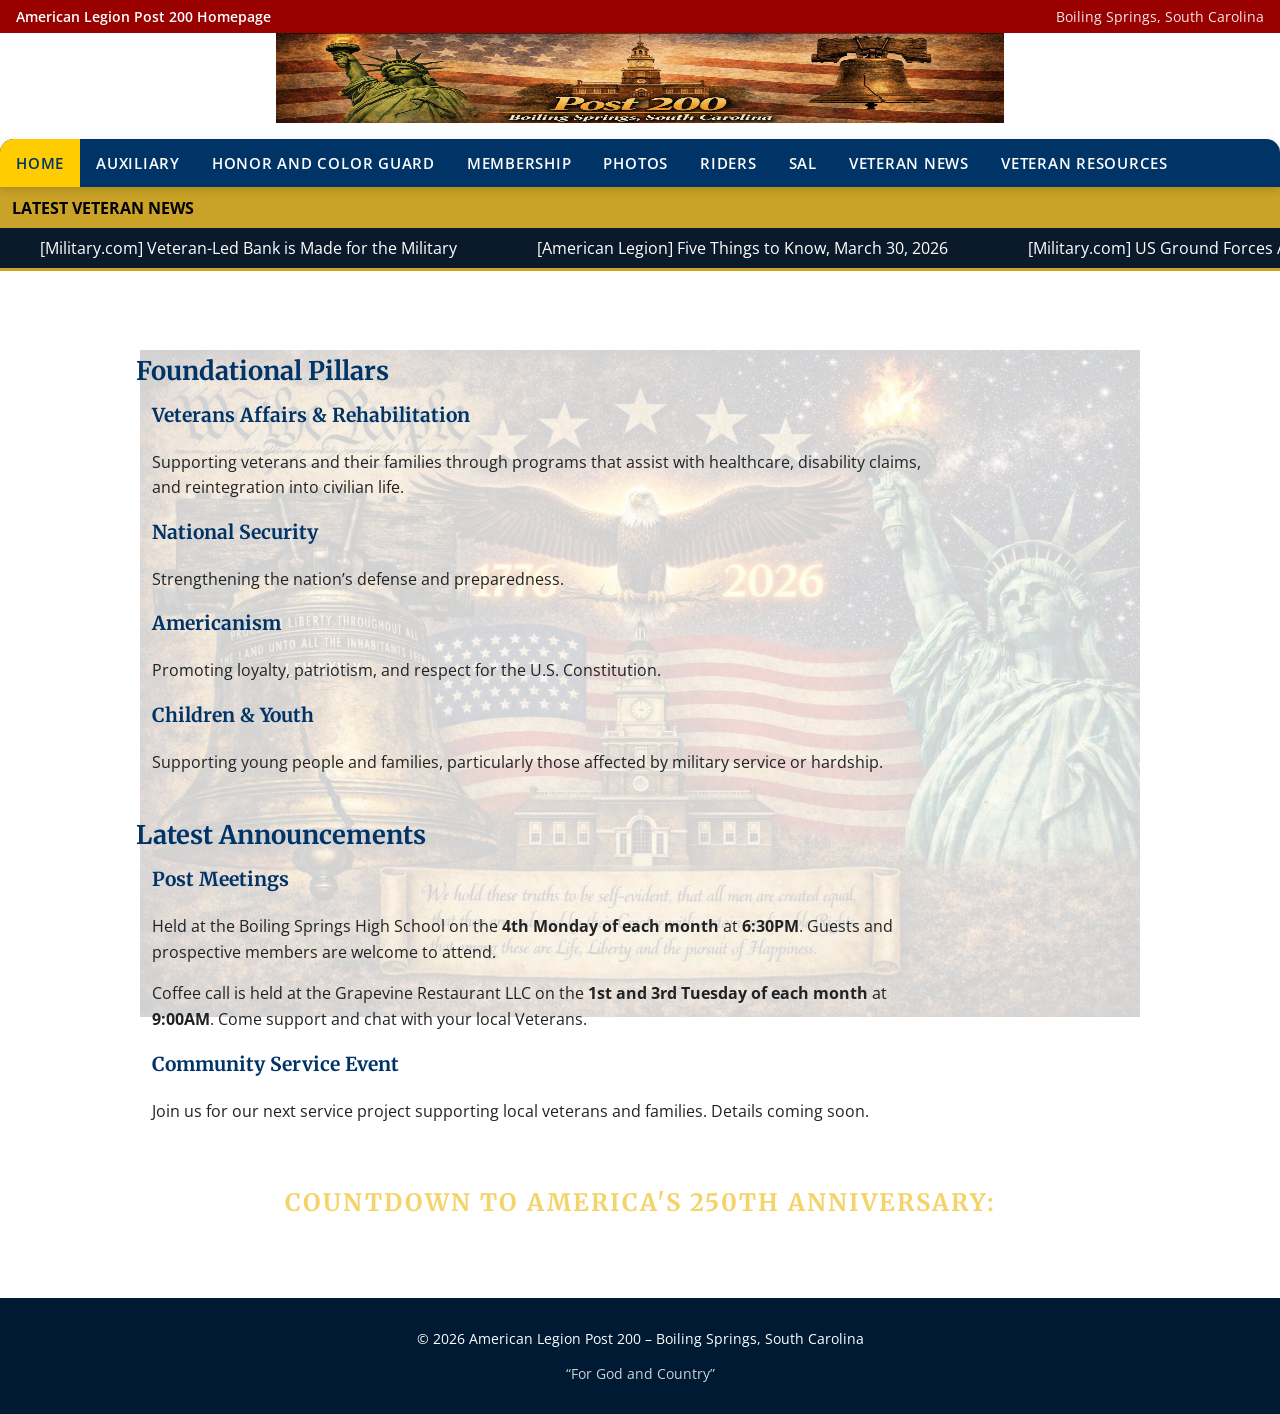
<file: index.html>
<!DOCTYPE html>
<html lang="en">
<head>
  <meta charset="UTF-8" />
  <title>American Legion Post 200</title>
  <meta name="viewport" content="width=device-width, initial-scale=1" />
  <meta name="description" content="American Legion Post 200 – Boiling Springs, South Carolina" />

  <!-- Google Fonts -->
  <link rel="preconnect" href="https://fonts.googleapis.com">
  <link rel="preconnect" href="https://fonts.gstatic.com" crossorigin>
  <link href="https://fonts.googleapis.com/css2?family=Merriweather:wght@400;700&family=Open+Sans:wght@400;600;700&display=swap" rel="stylesheet">

  <!-- Global Styles -->
  <link rel="stylesheet" href="assets/styles/styles.css" />

  <!-- Unified Ticker Styles -->
  <link rel="stylesheet" href="assets/styles/ticker.css" />
</head>

<body class="page-home">

  <header class="site-header">

    <!-- TOP BAR -->
    <div class="top-bar">
      <div class="top-bar-inner">
        <span class="top-bar-post-name">American Legion Post 200 Homepage</span>
        <span class="top-bar-location">Boiling Springs, South Carolina</span>
      </div>
    </div>

    <!-- BANNER -->
    <div class="banner-wrapper">
      <div class="full-banner">
        <img 
          src="assets/images/post200-america250-banner (new).png"
          alt="American Legion Post 200 Commemorative Banner"
          class="full-banner-img"
        >
      </div>
    </div>

    <!-- NAVIGATION -->
    <nav class="main-nav">
      <input type="checkbox" id="nav-toggle" class="nav-toggle" />
      <label for="nav-toggle" class="nav-toggle-label">
        <span></span>
      </label>

      <ul class="nav-list">
        <li><a href="index.html" class="nav-link active">Home</a></li>
        <li><a href="auxiliary.html" class="nav-link">Auxiliary</a></li>
        <li><a href="honor-color-guard.html" class="nav-link">Honor and Color Guard</a></li>
        <li><a href="membership.html" class="nav-link">Membership</a></li>
        <li><a href="photos.html" class="nav-link">Photos</a></li>
        <li><a href="riders.html" class="nav-link">Riders</a></li>
        <li><a href="sal.html" class="nav-link">SAL</a></li>
        <li><a href="veteran-news.html" class="nav-link">Veteran News</a></li>
        <li><a href="veteran-resources.html" class="nav-link">Veteran Resources</a></li>
      </ul>
    </nav>

  </header>

  <!-- ⭐ UNIFIED TICKER INCLUDE ⭐ -->
  <div id="ticker-container"></div>

  <script>
    fetch("assets/components/ticker.html")
      .then(r => r.text())
      .then(html => {
        document.getElementById("ticker-container").innerHTML = html;

        const script = document.createElement("script");
        script.src = "assets/scripts/ticker.js";
        document.body.appendChild(script);
      })
      .catch(err => console.error("Error loading ticker.html:", err));
  </script>

  <main class="site-main">

    <div class="page-body">
      <div class="main-content">

        <!-- ⭐ FOUNDATIONAL PILLARS (Updated Layout) -->
        <section class="pillars-section content-section">
          <h2 class="section-heading">Foundational Pillars</h2>

          <div class="section-content">
            <h3>Veterans Affairs & Rehabilitation</h3>
            <p>Supporting veterans and their families through programs that assist with healthcare, disability claims, and reintegration into civilian life.</p>

            <h3>National Security</h3>
            <p>Strengthening the nation’s defense and preparedness.</p>

            <h3>Americanism</h3>
            <p>Promoting loyalty, patriotism, and respect for the U.S. Constitution.</p>

            <h3>Children & Youth</h3>
            <p>Supporting young people and families, particularly those affected by military service or hardship.</p>
          </div>
        </section>

        <!-- ⭐ LATEST ANNOUNCEMENTS (Updated Layout) -->
        <section class="home-news content-section">
          <h2 class="section-heading">Latest Announcements</h2>

          <div class="section-content">

            <div class="news-card">
              <h3>Post Meetings</h3>
              <p>Held at the Boiling Springs High School on the <strong>4th Monday of each month</strong> at <strong>6:30PM</strong>. Guests and prospective members are welcome to attend.</p>
              <p>Coffee call is held at the Grapevine Restaurant LLC on the <strong>1st and 3rd Tuesday of each month</strong> at <strong>9:00AM</strong>. Come support and chat with your local Veterans.</p>
            </div>

            <div class="news-card">
              <h3>Community Service Event</h3>
              <p>Join us for our next service project supporting local veterans and families. Details coming soon.</p>
            </div>

          </div>
        </section>

        <!-- ⭐ AMERICA250 COUNTDOWN -->
        <div id="countdown-container">
          <h2 class="countdown-title">Countdown to America's 250th Anniversary:</h2>
          <div id="countdown">
            <div><span id="days"></span><label>Days</label></div>
            <div><span id="hours"></span><label>Hours</label></div>
            <div><span id="minutes"></span><label>Minutes</label></div>
            <div><span id="seconds"></span><label>Seconds</label></div>
          </div>
        </div>

      </div>
    </div>

  </main>

  <!-- COUNTDOWN SCRIPT -->
  <script>
    function updateCountdown() {
      const targetDate = new Date("July 4, 2026 00:00:00").getTime();
      const now = new Date().getTime();
      const diff = targetDate - now;

      if (diff <= 0) {
        document.getElementById("countdown").innerHTML = "It's July 4th!";
        return;
      }

      const days = Math.floor(diff / (1000 * 60 * 60 * 24));
      const hours = Math.floor((diff / (1000 * 60 * 60)) % 24);
      const minutes = Math.floor((diff / (1000 * 60)) % 60);
      const seconds = Math.floor((diff / 1000) % 60);

      document.getElementById("days").textContent = days;
      document.getElementById("hours").textContent = hours;
      document.getElementById("minutes").textContent = minutes;
      document.getElementById("seconds").textContent = seconds;
    }

    setInterval(updateCountdown, 1000);
    updateCountdown();
  </script>

  <footer class="site-footer">
    <div class="container footer-inner">
      <p>&copy; <span id="year"></span> American Legion Post 200 – Boiling Springs, South Carolina</p>
      <p class="footer-small">“For God and Country”</p>
    </div>
  </footer>

  <script>
    document.getElementById('year').textContent = new Date().getFullYear();
  </script>

</body>
</html>
</file>
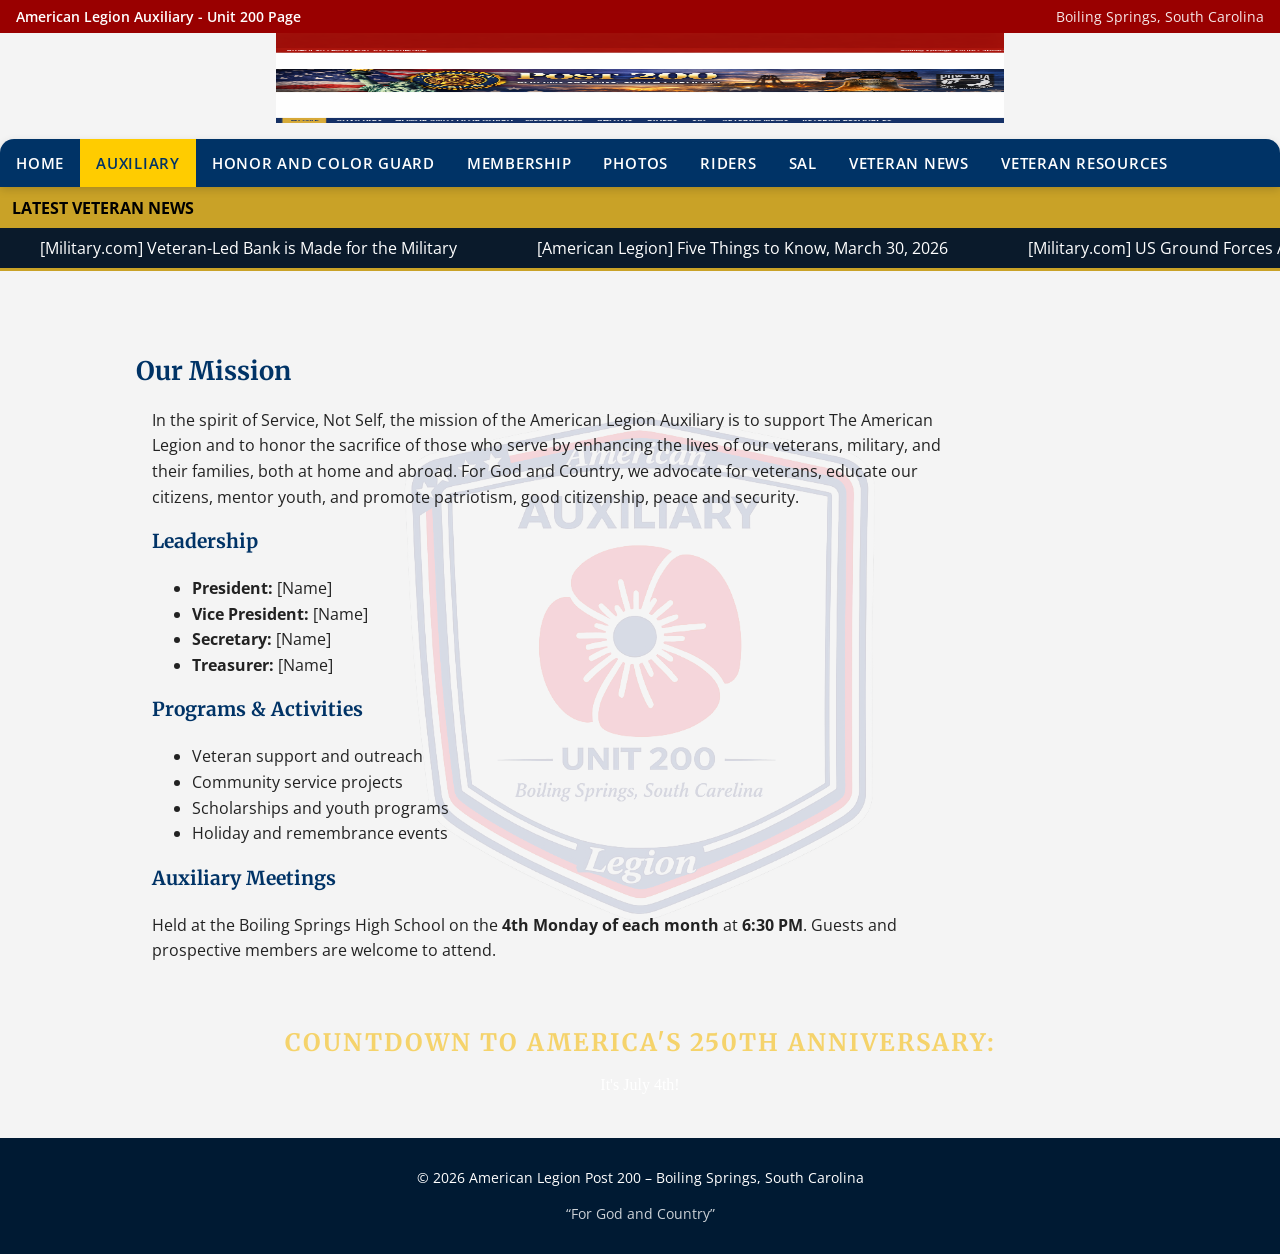
<file: auxiliary.html>
<!DOCTYPE html>
<html lang="en">
<head>
  <meta charset="UTF-8" />
  <title>American Legion Auxiliary - Unit 200</title>
  <meta name="viewport" content="width=device-width, initial-scale=1" />
  <meta name="description" content="American Legion Post 200 – Boiling Springs, South Carolina" />

  <!-- Google Fonts -->
  <link rel="preconnect" href="https://fonts.googleapis.com">
  <link rel="preconnect" href="https://fonts.gstatic.com" crossorigin>
  <link href="https://fonts.googleapis.com/css2?family=Merriweather:wght@400;700&family=Open+Sans:wght@400;600;700&display=swap" rel="stylesheet">

  <!-- Global Styles -->
  <link rel="stylesheet" href="assets/styles/styles.css" />

  <!-- Unified Ticker Styles -->
  <link rel="stylesheet" href="assets/styles/ticker.css" />
</head>

<body class="page-auxiliary">

  <header class="site-header">

    <!-- TOP BAR -->
    <div class="top-bar">
      <div class="top-bar-inner">
        <span class="top-bar-post-name">American Legion Auxiliary - Unit 200 Page</span>
        <span class="top-bar-location">Boiling Springs, South Carolina</span>
      </div>
    </div>

    <!-- BANNER -->
    <div class="banner-wrapper">
      <div class="full-banner">
        <img
          src="assets/images/post200-america250-banner (gemini).png"
          alt="American Legion Post 200 Commemorative Banner"
          class="full-banner-img"
        >
      </div>
    </div>

    <!-- NAVIGATION -->
    <nav class="main-nav">
      <input type="checkbox" id="nav-toggle" class="nav-toggle" />
      <label for="nav-toggle" class="nav-toggle-label">
        <span></span>
      </label>

      <ul class="nav-list">
        <li><a href="index.html" class="nav-link">Home</a></li>
        <li><a href="auxiliary.html" class="nav-link active">Auxiliary</a></li>
        <li><a href="honor-color-guard.html" class="nav-link">Honor and Color Guard</a></li>
        <li><a href="membership.html" class="nav-link">Membership</a></li>
        <li><a href="photos.html" class="nav-link">Photos</a></li>
        <li><a href="riders.html" class="nav-link">Riders</a></li>
        <li><a href="sal.html" class="nav-link">SAL</a></li>
        <li><a href="veteran-news.html" class="nav-link">Veteran News</a></li>
        <li><a href="veteran-resources.html" class="nav-link">Veteran Resources</a></li>
      </ul>
    </nav>

  </header>

  <!-- ⭐ UNIFIED TICKER INCLUDE ⭐ -->
  <div id="ticker-container"></div>

  <script>
    fetch("assets/components/ticker.html")
      .then(r => r.text())
      .then(html => {
        document.getElementById("ticker-container").innerHTML = html;

        const script = document.createElement("script");
        script.src = "assets/scripts/ticker.js";
        document.body.appendChild(script);
      })
      .catch(err => console.error("Error loading ticker.html:", err));
  </script>

  <main class="site-main">

    <div class="page-body">
      <div class="main-content">

        <!-- ⭐ AUXILIARY CONTENT (Updated Layout) -->
        <section class="content-section">

          <h2 class="section-heading">Our Mission</h2>
          <div class="section-content">
            <p>
              In the spirit of Service, Not Self, the mission of the American Legion Auxiliary is to support The American Legion and to honor the sacrifice of those who serve by enhancing the lives of our veterans, military, and their families, both at home and abroad. For God and Country, we advocate for veterans, educate our citizens, mentor youth, and promote patriotism, good citizenship, peace and security.
            </p>

            <h3>Leadership</h3>
            <ul>
              <li><strong>President:</strong> [Name]</li>
              <li><strong>Vice President:</strong> [Name]</li>
              <li><strong>Secretary:</strong> [Name]</li>
              <li><strong>Treasurer:</strong> [Name]</li>
            </ul>

            <h3>Programs & Activities</h3>
            <ul>
              <li>Veteran support and outreach</li>
              <li>Community service projects</li>
              <li>Scholarships and youth programs</li>
              <li>Holiday and remembrance events</li>
            </ul>

            <h3>Auxiliary Meetings</h3>
            <p>
              Held at the Boiling Springs High School on the
              <strong>4th Monday of each month</strong> at <strong>6:30 PM</strong>.
              Guests and prospective members are welcome to attend.
            </p>
          </div>

        </section>

        <!-- ⭐ AMERICA250 COUNTDOWN -->
        <div id="countdown-container">
          <h2 class="countdown-title">Countdown to America's 250th Anniversary:</h2>
          <div id="countdown">
            <div><span id="days"></span><label>Days</label></div>
            <div><span id="hours"></span><label>Hours</label></div>
            <div><span id="minutes"></span><label>Minutes</label></div>
            <div><span id="seconds"></span><label>Seconds</label></div>
          </div>
        </div>

      </div>
    </div>

  </main>

  <!-- COUNTDOWN SCRIPT -->
  <script>
    function updateCountdown() {
      const targetDate = new Date("July 4, 2026 00:00:00").getTime();
      const now = new Date().getTime();
      const diff = targetDate - now;

      if (diff <= 0) {
        document.getElementById("countdown").innerHTML = "It's July 4th!";
        return;
      }

      const days = Math.floor(diff / (1000 * 60 * 60 * 24));
      const hours = Math.floor((diff / (1000 * 60 * 60)) % 24);
      const minutes = Math.floor((diff / (1000 * 60)) % 60);
      const seconds = Math.floor((diff / 1000) % 60);

      document.getElementById("days").textContent = days;
      document.getElementById("hours").textContent = hours;
      document.getElementById("minutes").textContent = minutes;
      document.getElementById("seconds").textContent = seconds;
    }

    setInterval(updateCountdown, 1000);
    updateCountdown();
  </script>

  <footer class="site-footer">
    <div class="container footer-inner">
      <p>&copy; <span id="year"></span> American Legion Post 200 – Boiling Springs, South Carolina</p>
      <p class="footer-small">“For God and Country”</p>
    </div>
  </footer>

  <script>
    document.getElementById('year').textContent = new Date().getFullYear();
  </script>

</body>
</html>
</file>
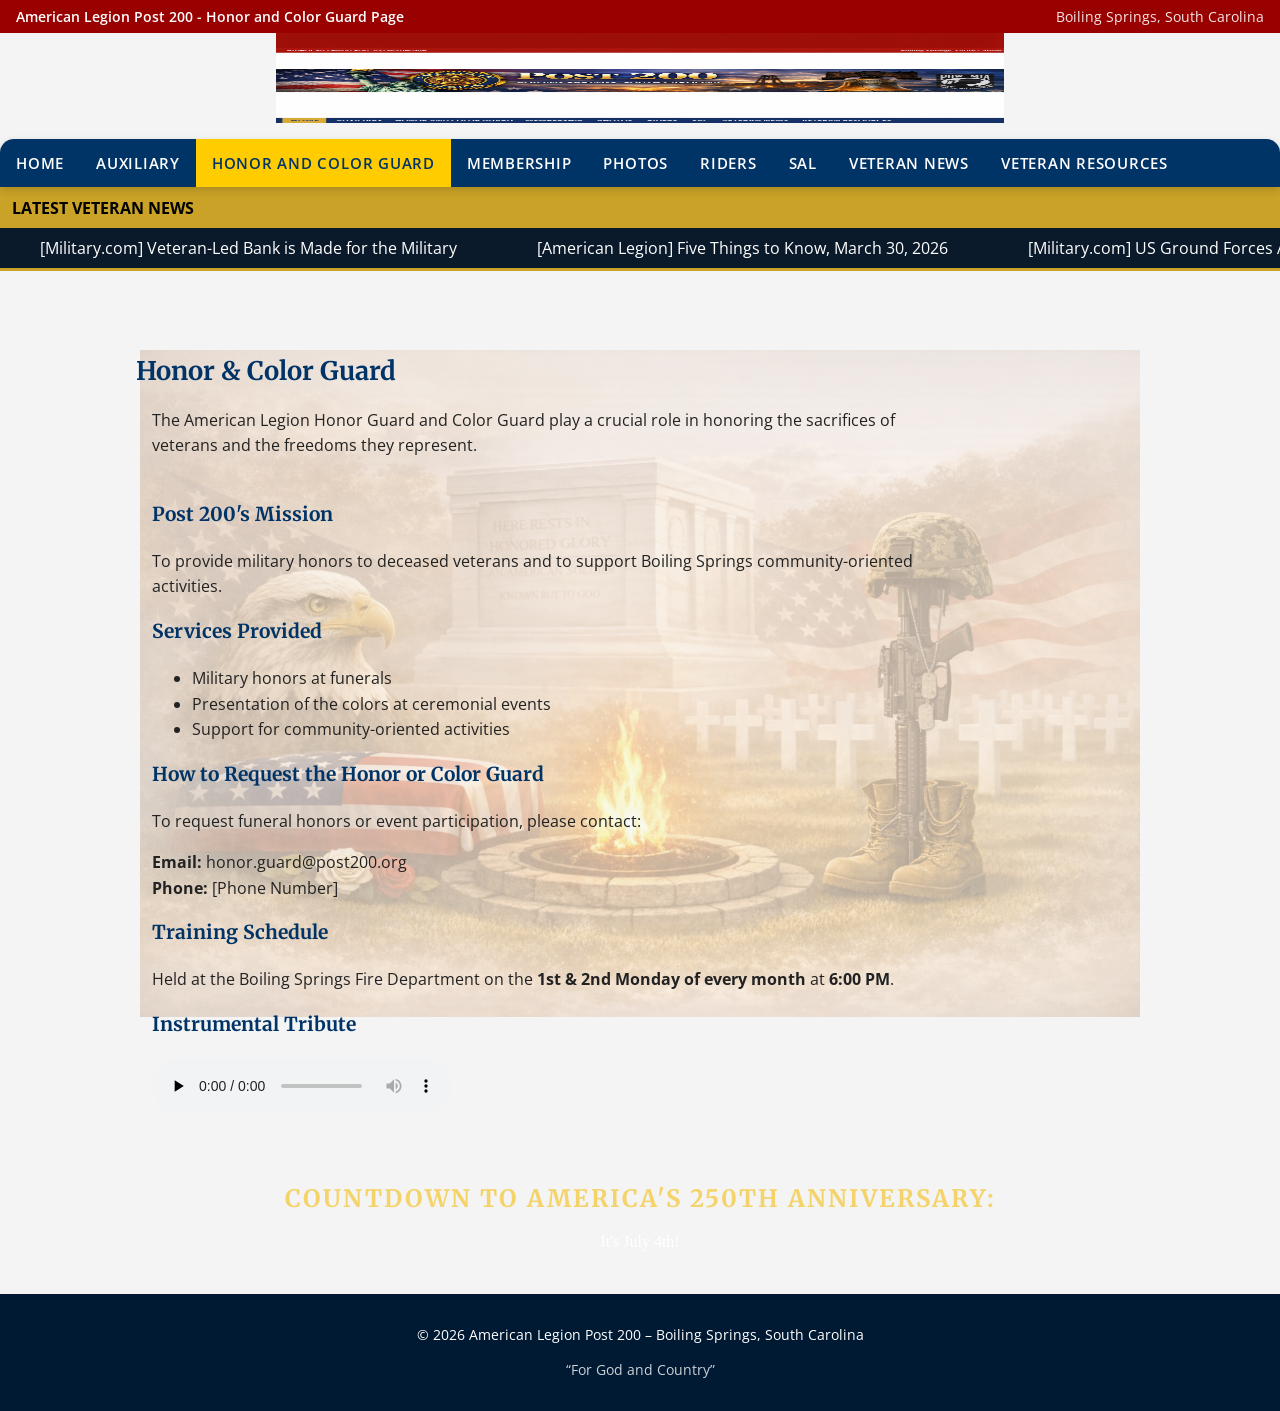
<file: honor-color-guard.html>
<!DOCTYPE html>
<html lang="en">
<head>
  <meta charset="UTF-8" />
  <title>American Legion Post 200 - Honor and Color Guard</title>
  <meta name="viewport" content="width=device-width, initial-scale=1" />
  <meta name="description" content="American Legion Post 200 – Boiling Springs, South Carolina" />

  <!-- Google Fonts -->
  <link rel="preconnect" href="https://fonts.googleapis.com">
  <link rel="preconnect" href="https://fonts.gstatic.com" crossorigin>
  <link href="https://fonts.googleapis.com/css2?family=Merriweather:wght@400;700&family=Open+Sans:wght@400;600;700&display=swap" rel="stylesheet">

  <!-- Global Styles -->
  <link rel="stylesheet" href="assets/styles/styles.css" />

  <!-- Unified Ticker Styles -->
  <link rel="stylesheet" href="assets/styles/ticker.css" />
</head>

<body class="page-honor-color-guard">

  <header class="site-header">

    <!-- TOP BAR -->
    <div class="top-bar">
      <div class="top-bar-inner">
        <span class="top-bar-post-name">American Legion Post 200 - Honor and Color Guard Page</span>
        <span class="top-bar-location">Boiling Springs, South Carolina</span>
      </div>
    </div>

    <!-- BANNER -->
    <div class="banner-wrapper">
      <div class="full-banner">
        <img
          src="assets/images/post200-america250-banner (gemini).png"
          alt="American Legion Post 200 Commemorative Banner"
          class="full-banner-img"
        >
      </div>
    </div>

    <!-- NAVIGATION -->
    <nav class="main-nav">
      <input type="checkbox" id="nav-toggle" class="nav-toggle" />
      <label for="nav-toggle" class="nav-toggle-label"><span></span></label>

      <ul class="nav-list">
        <li><a href="index.html" class="nav-link">Home</a></li>
        <li><a href="auxiliary.html" class="nav-link">Auxiliary</a></li>
        <li><a href="honor-color-guard.html" class="nav-link active">Honor and Color Guard</a></li>
        <li><a href="membership.html" class="nav-link">Membership</a></li>
        <li><a href="photos.html" class="nav-link">Photos</a></li>
        <li><a href="riders.html" class="nav-link">Riders</a></li>
        <li><a href="sal.html" class="nav-link">SAL</a></li>
        <li><a href="veteran-news.html" class="nav-link">Veteran News</a></li>
        <li><a href="veteran-resources.html" class="nav-link">Veteran Resources</a></li>
      </ul>
    </nav>

  </header>

  <!-- ⭐ UNIFIED TICKER INCLUDE ⭐ -->
  <div id="ticker-container"></div>

  <script>
    fetch("assets/components/ticker.html")
      .then(r => r.text())
      .then(html => {
        document.getElementById("ticker-container").innerHTML = html;

        const script = document.createElement("script");
        script.src = "assets/scripts/ticker.js";
        document.body.appendChild(script);
      })
      .catch(err => console.error("Error loading ticker.html:", err));
  </script>

  <main class="site-main">

    <div class="page-body">
      <div class="main-content">

        <!-- ⭐ INTRO SECTION -->
        <section class="content-section">
          <h2 class="section-heading">Honor & Color Guard</h2>

          <div class="section-content">
            <p>
              The American Legion Honor Guard and Color Guard play a crucial role in honoring
              the sacrifices of veterans and the freedoms they represent.
            </p>
          </div>
        </section>

        <!-- ⭐ TWO-COLUMN CONTENT -->
        <section class="content-section">
          <div class="section-content">

            <h3>Post 200's Mission</h3>
            <p>
              To provide military honors to deceased veterans and to support Boiling Springs
              community-oriented activities.
            </p>

            <h3>Services Provided</h3>
            <ul>
              <li>Military honors at funerals</li>
              <li>Presentation of the colors at ceremonial events</li>
              <li>Support for community-oriented activities</li>
            </ul>

            <h3>How to Request the Honor or Color Guard</h3>
            <p>To request funeral honors or event participation, please contact:</p>
            <p>
              <strong>Email:</strong> honor.guard@post200.org<br>
              <strong>Phone:</strong> [Phone Number]
            </p>

            <h3>Training Schedule</h3>
            <p>
              Held at the Boiling Springs Fire Department on the
              <strong>1st & 2nd Monday of every month</strong> at <strong>6:00 PM</strong>.
            </p>

            <h3>Instrumental Tribute</h3>
            <audio controls preload="none">
              <source src="assets/audio/honor-guard-theme.mp3" type="audio/mpeg">
              Your browser does not support the audio element.
            </audio>

          </div>
        </section>

        <!-- ⭐ AMERICA250 COUNTDOWN -->
        <div id="countdown-container">
          <h2 class="countdown-title">Countdown to America's 250th Anniversary:</h2>
          <div id="countdown">
            <div><span id="days"></span><label>Days</label></div>
            <div><span id="hours"></span><label>Hours</label></div>
            <div><span id="minutes"></span><label>Minutes</label></div>
            <div><span id="seconds"></span><label>Seconds</label></div>
          </div>
        </div>

      </div>
    </div>

  </main>

  <!-- COUNTDOWN SCRIPT -->
  <script>
    function updateCountdown() {
      const targetDate = new Date("July 4, 2026 00:00:00").getTime();
      const now = new Date().getTime();
      const diff = targetDate - now;

      if (diff <= 0) {
        document.getElementById("countdown").innerHTML = "It's July 4th!";
        return;
      }

      const days = Math.floor(diff / (1000 * 60 * 60 * 24));
      const hours = Math.floor((diff / (1000 * 60 * 60)) % 24);
      const minutes = Math.floor((diff / (1000 * 60)) % 60);
      const seconds = Math.floor((diff / 1000) % 60);

      document.getElementById("days").textContent = days;
      document.getElementById("hours").textContent = hours;
      document.getElementById("minutes").textContent = minutes;
      document.getElementById("seconds").textContent = seconds;
    }

    setInterval(updateCountdown, 1000);
    updateCountdown();
  </script>

  <footer class="site-footer">
    <div class="container footer-inner">
      <p>&copy; <span id="year"></span> American Legion Post 200 – Boiling Springs, South Carolina</p>
      <p class="footer-small">“For God and Country”</p>
    </div>
  </footer>

  <script>
    document.getElementById('year').textContent = new Date().getFullYear();
  </script>

</body>
</html>
</file>
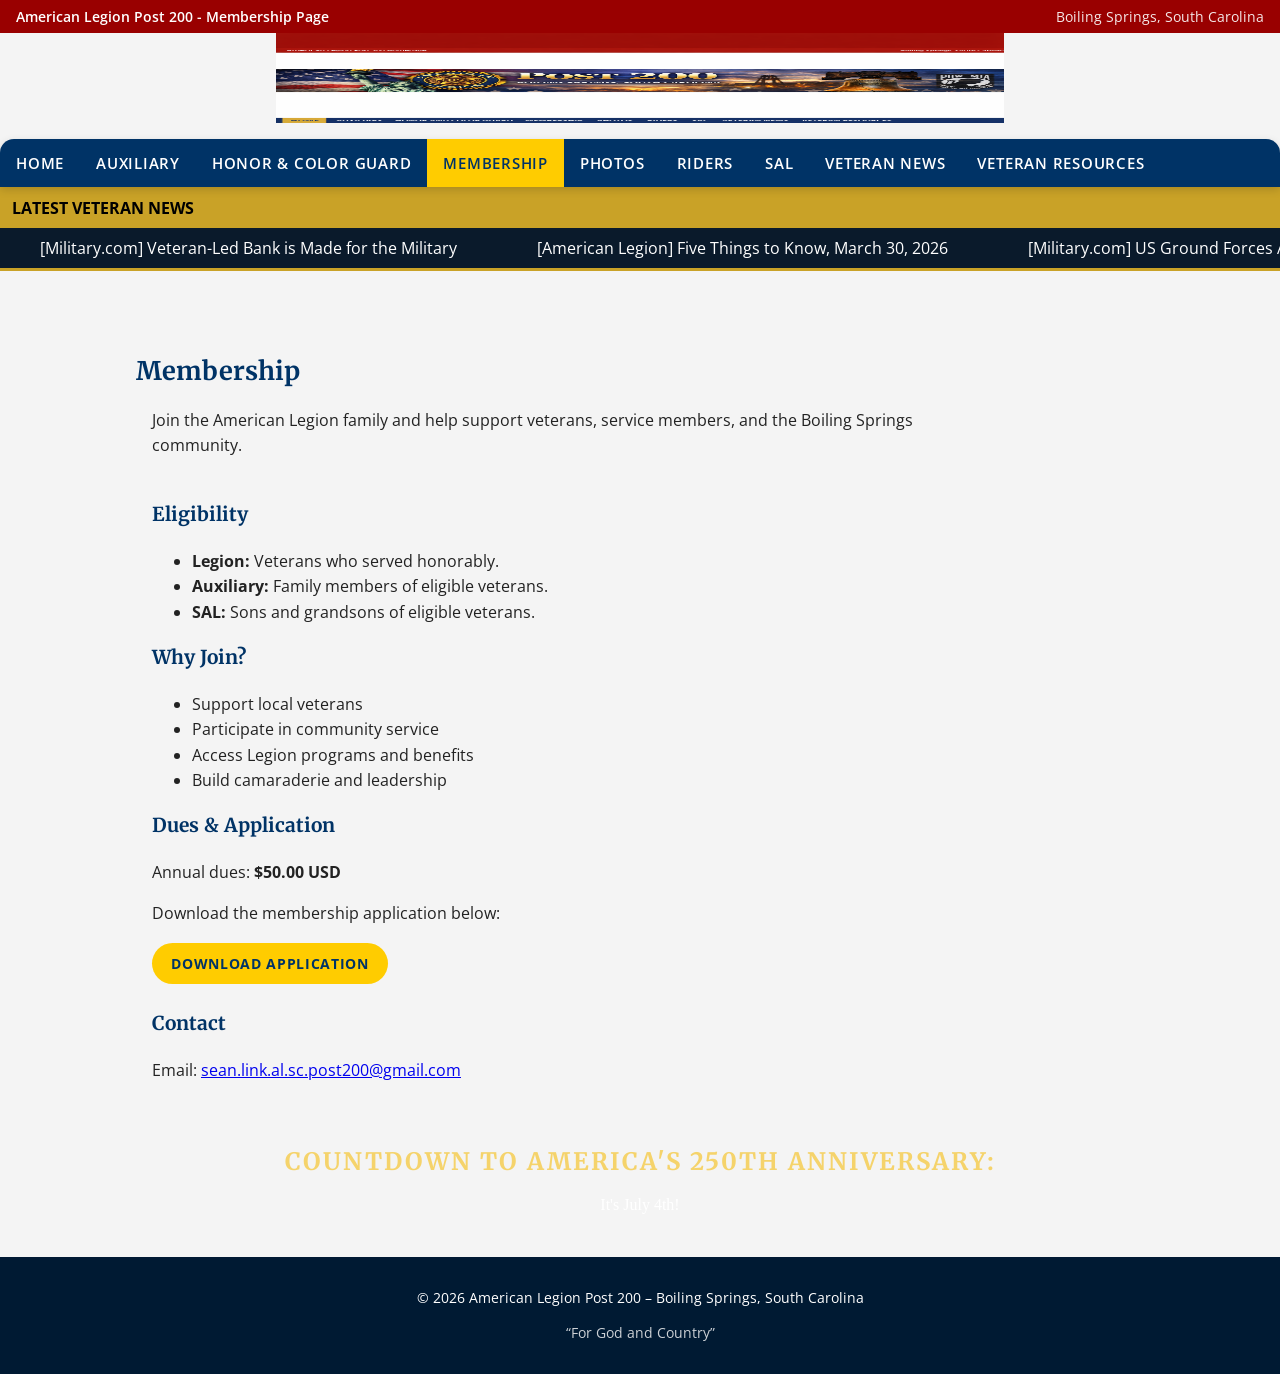
<file: membership.html>
<!DOCTYPE html>
<html lang="en">
<head>
  <meta charset="UTF-8" />
  <title>American Legion Post 200 - Membership</title>
  <meta name="viewport" content="width=device-width, initial-scale=1" />
  <meta name="description" content="American Legion Post 200 – Boiling Springs, South Carolina" />

  <!-- Google Fonts -->
  <link rel="preconnect" href="https://fonts.googleapis.com">
  <link rel="preconnect" href="https://fonts.gstatic.com" crossorigin>
  <link href="https://fonts.googleapis.com/css2?family=Merriweather:wght@400;700&family=Open+Sans:wght@400;600;700&display=swap" rel="stylesheet">

  <!-- Global Styles -->
  <link rel="stylesheet" href="assets/styles/styles.css" />

  <!-- Unified Ticker Styles -->
  <link rel="stylesheet" href="assets/styles/ticker.css" />
</head>

<body class="page-membership">

  <header class="site-header">

    <!-- TOP BAR -->
    <div class="top-bar">
      <div class="top-bar-inner">
        <span class="top-bar-post-name">American Legion Post 200 - Membership Page</span>
        <span class="top-bar-location">Boiling Springs, South Carolina</span>
      </div>
    </div>

    <!-- BANNER -->
    <div class="banner-wrapper">
      <div class="full-banner">
        <img
          src="assets/images/post200-america250-banner (gemini).png"
          alt="American Legion Post 200 Commemorative Banner"
          class="full-banner-img"
        >
      </div>
    </div>

    <!-- NAVIGATION -->
    <nav class="main-nav">
      <input type="checkbox" id="nav-toggle" class="nav-toggle" />
      <label for="nav-toggle" class="nav-toggle-label">
        <span></span>
      </label>

      <ul class="nav-list">
        <li><a href="index.html" class="nav-link">Home</a></li>
        <li><a href="auxiliary.html" class="nav-link">Auxiliary</a></li>
        <li><a href="honor-color-guard.html" class="nav-link">Honor & Color Guard</a></li>
        <li><a href="membership.html" class="nav-link active">Membership</a></li>
        <li><a href="photos.html" class="nav-link">Photos</a></li>
        <li><a href="riders.html" class="nav-link">Riders</a></li>
        <li><a href="sal.html" class="nav-link">SAL</a></li>
        <li><a href="veteran-news.html" class="nav-link">Veteran News</a></li>
        <li><a href="veteran-resources.html" class="nav-link">Veteran Resources</a></li>
      </ul>
    </nav>

  </header>

  <!-- ⭐ UNIFIED TICKER INCLUDE ⭐ -->
  <div id="ticker-container"></div>

  <script>
    fetch("assets/components/ticker.html")
      .then(r => r.text())
      .then(html => {
        document.getElementById("ticker-container").innerHTML = html;

        const script = document.createElement("script");
        script.src = "assets/scripts/ticker.js";
        document.body.appendChild(script);
      })
      .catch(err => console.error("Error loading ticker.html:", err));
  </script>

  <main class="site-main">

    <div class="page-body">
      <div class="main-content">

        <!-- ⭐ MEMBERSHIP INTRO -->
        <section class="content-section">
          <h2 class="section-heading">Membership</h2>

          <div class="section-content">
            <p>
              Join the American Legion family and help support veterans, service members,
              and the Boiling Springs community.
            </p>
          </div>
        </section>

        <!-- ⭐ MEMBERSHIP DETAILS -->
        <section class="content-section">
          <div class="section-content">

            <h3>Eligibility</h3>
            <ul>
              <li><strong>Legion:</strong> Veterans who served honorably.</li>
              <li><strong>Auxiliary:</strong> Family members of eligible veterans.</li>
              <li><strong>SAL:</strong> Sons and grandsons of eligible veterans.</li>
            </ul>

            <h3>Why Join?</h3>
            <ul>
              <li>Support local veterans</li>
              <li>Participate in community service</li>
              <li>Access Legion programs and benefits</li>
              <li>Build camaraderie and leadership</li>
            </ul>

            <h3>Dues & Application</h3>
            <p>Annual dues: <strong>$50.00 USD</strong></p>
            <p>Download the membership application below:</p>

            <a class="btn btn-gold" href="assets/docs/membership-application.pdf">
              Download Application
            </a>

            <div class="spacer"></div>

            <h3>Contact</h3>
            <p>
              Email:
              <a href="mailto:sean.link.al.sc.post200@gmail.com">
                sean.link.al.sc.post200@gmail.com
              </a>
            </p>

          </div>
        </section>

        <!-- ⭐ AMERICA250 COUNTDOWN -->
        <div id="countdown-container">
          <h2 class="countdown-title">Countdown to America's 250th Anniversary:</h2>
          <div id="countdown">
            <div><span id="days"></span><label>Days</label></div>
            <div><span id="hours"></span><label>Hours</label></div>
            <div><span id="minutes"></span><label>Minutes</label></div>
            <div><span id="seconds"></span><label>Seconds</label></div>
          </div>
        </div>

      </div>
    </div>

  </main>

  <!-- COUNTDOWN SCRIPT -->
  <script>
    function updateCountdown() {
      const targetDate = new Date("July 4, 2026 00:00:00").getTime();
      const now = new Date().getTime();
      const diff = targetDate - now;

      if (diff <= 0) {
        document.getElementById("countdown").innerHTML = "It's July 4th!";
        return;
      }

      const days = Math.floor(diff / (1000 * 60 * 60 * 24));
      const hours = Math.floor((diff / (1000 * 60 * 60)) % 24);
      const minutes = Math.floor((diff / (1000 * 60)) % 60);
      const seconds = Math.floor((diff / 1000) % 60);

      document.getElementById("days").textContent = days;
      document.getElementById("hours").textContent = hours;
      document.getElementById("minutes").textContent = minutes;
      document.getElementById("seconds").textContent = seconds;
    }

    setInterval(updateCountdown, 1000);
    updateCountdown();
  </script>

  <footer class="site-footer">
    <div class="container footer-inner">
      <p>&copy; <span id="year"></span> American Legion Post 200 – Boiling Springs, South Carolina</p>
      <p class="footer-small">“For God and Country”</p>
    </div>
  </footer>

  <script>
    document.getElementById('year').textContent = new Date().getFullYear();
  </script>

</body>
</html>
</file>
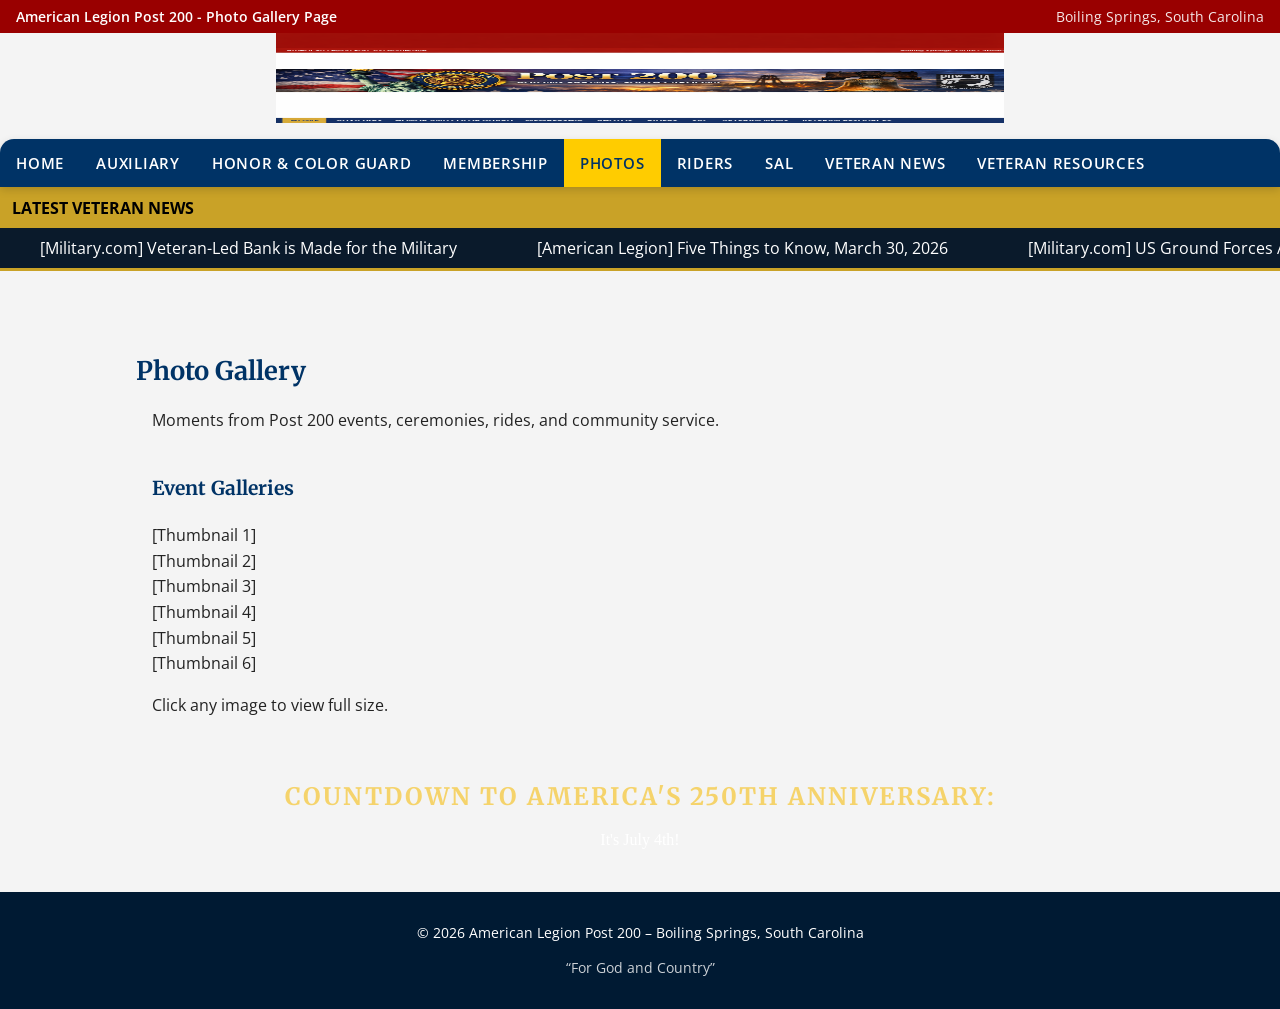
<file: photos.html>
<!DOCTYPE html>
<html lang="en">
<head>
  <meta charset="UTF-8" />
  <title>American Legion Post 200 - Photos</title>
  <meta name="viewport" content="width=device-width, initial-scale=1" />
  <meta name="description" content="American Legion Post 200 – Boiling Springs, South Carolina" />

  <!-- Google Fonts -->
  <link rel="preconnect" href="https://fonts.googleapis.com">
  <link rel="preconnect" href="https://fonts.gstatic.com" crossorigin>
  <link href="https://fonts.googleapis.com/css2?family=Merriweather:wght@400;700&family=Open+Sans:wght@400;600;700&display=swap" rel="stylesheet">

  <!-- Global Styles -->
  <link rel="stylesheet" href="assets/styles/styles.css" />

  <!-- Unified Ticker Styles -->
  <link rel="stylesheet" href="assets/styles/ticker.css" />
</head>

<body class="page-photos">

  <header class="site-header">

    <!-- TOP BAR -->
    <div class="top-bar">
      <div class="top-bar-inner">
        <span class="top-bar-post-name">American Legion Post 200 - Photo Gallery Page</span>
        <span class="top-bar-location">Boiling Springs, South Carolina</span>
      </div>
    </div>

    <!-- BANNER -->
    <div class="banner-wrapper">
      <div class="full-banner">
        <img
          src="assets/images/post200-america250-banner (gemini).png"
          alt="American Legion Post 200 Commemorative Banner"
          class="full-banner-img"
        >
      </div>
    </div>

    <!-- NAVIGATION -->
    <nav class="main-nav">
      <input type="checkbox" id="nav-toggle" class="nav-toggle" />
      <label for="nav-toggle" class="nav-toggle-label">
        <span></span>
      </label>

      <ul class="nav-list">
        <li><a href="index.html" class="nav-link">Home</a></li>
        <li><a href="auxiliary.html" class="nav-link">Auxiliary</a></li>
        <li><a href="honor-color-guard.html" class="nav-link">Honor & Color Guard</a></li>
        <li><a href="membership.html" class="nav-link">Membership</a></li>
        <li><a href="photos.html" class="nav-link active">Photos</a></li>
        <li><a href="riders.html" class="nav-link">Riders</a></li>
        <li><a href="sal.html" class="nav-link">SAL</a></li>
        <li><a href="veteran-news.html" class="nav-link">Veteran News</a></li>
        <li><a href="veteran-resources.html" class="nav-link">Veteran Resources</a></li>
      </ul>
    </nav>

  </header>

  <!-- ⭐ UNIFIED TICKER INCLUDE ⭐ -->
  <div id="ticker-container"></div>

  <script>
    fetch("assets/components/ticker.html")
      .then(r => r.text())
      .then(html => {
        document.getElementById("ticker-container").innerHTML = html;

        const script = document.createElement("script");
        script.src = "assets/scripts/ticker.js";
        document.body.appendChild(script);
      })
      .catch(err => console.error("Error loading ticker.html:", err));
  </script>

  <main class="site-main">

    <div class="page-body">
      <div class="main-content">

        <!-- ⭐ PHOTOS INTRO -->
        <section class="content-section">
          <h2 class="section-heading">Photo Gallery</h2>

          <div class="section-content">
            <p>Moments from Post 200 events, ceremonies, rides, and community service.</p>
          </div>
        </section>

        <!-- ⭐ GALLERY -->
        <section class="content-section">
          <div class="section-content">

            <h3>Event Galleries</h3>

            <div class="gallery-grid">
              <div class="gallery-item">[Thumbnail 1]</div>
              <div class="gallery-item">[Thumbnail 2]</div>
              <div class="gallery-item">[Thumbnail 3]</div>
              <div class="gallery-item">[Thumbnail 4]</div>
              <div class="gallery-item">[Thumbnail 5]</div>
              <div class="gallery-item">[Thumbnail 6]</div>
            </div>

            <p class="gallery-note">Click any image to view full size.</p>

          </div>
        </section>

        <!-- ⭐ AMERICA250 COUNTDOWN -->
        <div id="countdown-container">
          <h2 class="countdown-title">Countdown to America's 250th Anniversary:</h2>
          <div id="countdown">
            <div><span id="days"></span><label>Days</label></div>
            <div><span id="hours"></span><label>Hours</label></div>
            <div><span id="minutes"></span><label>Minutes</label></div>
            <div><span id="seconds"></span><label>Seconds</label></div>
          </div>
        </div>

      </div>
    </div>

  </main>

  <footer class="site-footer">
    <div class="container footer-inner">
      <p>&copy; <span id="year"></span> American Legion Post 200 – Boiling Springs, South Carolina</p>
      <p class="footer-small">“For God and Country”</p>
    </div>
  </footer>

  <script>
    document.getElementById('year').textContent = new Date().getFullYear();
  </script>

  <!-- COUNTDOWN SCRIPT -->
  <script>
    function updateCountdown() {
      const targetDate = new Date("July 4, 2026 00:00:00").getTime();
      const now = new Date().getTime();
      const diff = targetDate - now;

      if (diff <= 0) {
        document.getElementById("countdown").innerHTML = "It's July 4th!";
        return;
      }

      const days = Math.floor(diff / (1000 * 60 * 60 * 24));
      const hours = Math.floor((diff / (1000 * 60 * 60)) % 24);
      const minutes = Math.floor((diff / (1000 * 60)) % 60);
      const seconds = Math.floor((diff / 1000) % 60);

      document.getElementById("days").textContent = days;
      document.getElementById("hours").textContent = hours;
      document.getElementById("minutes").textContent = minutes;
      document.getElementById("seconds").textContent = seconds;
    }

    setInterval(updateCountdown, 1000);
    updateCountdown();
  </script>

</body>
</html>
</file>
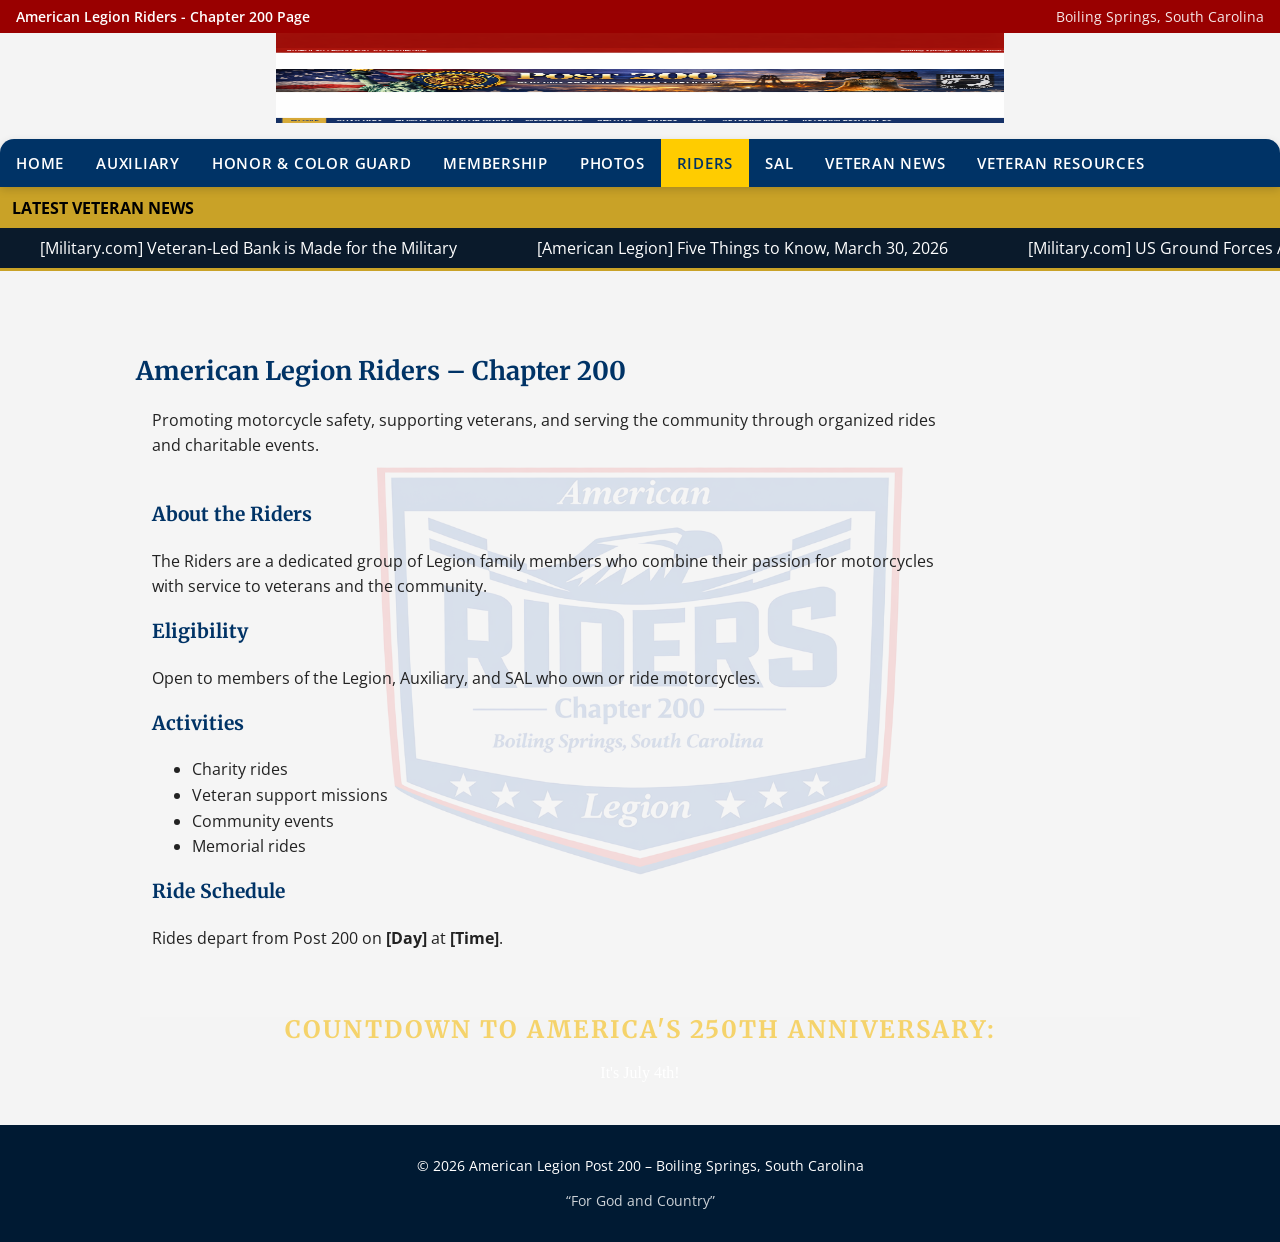
<file: riders.html>
<!DOCTYPE html>
<html lang="en">
<head>
  <meta charset="UTF-8" />
  <title>American Legion Riders - Chapter 200</title>
  <meta name="viewport" content="width=device-width, initial-scale=1" />
  <meta name="description" content="American Legion Post 200 – Boiling Springs, South Carolina" />

  <!-- Google Fonts -->
  <link rel="preconnect" href="https://fonts.googleapis.com">
  <link rel="preconnect" href="https://fonts.gstatic.com" crossorigin>
  <link href="https://fonts.googleapis.com/css2?family=Merriweather:wght@400;700&family=Open+Sans:wght@400;600;700&display=swap" rel="stylesheet">

  <!-- Global Styles -->
  <link rel="stylesheet" href="assets/styles/styles.css" />

  <!-- Unified Ticker Styles -->
  <link rel="stylesheet" href="assets/styles/ticker.css" />
</head>

<body class="page-riders">

  <header class="site-header">

    <!-- TOP BAR -->
    <div class="top-bar">
      <div class="top-bar-inner">
        <span class="top-bar-post-name">American Legion Riders - Chapter 200 Page</span>
        <span class="top-bar-location">Boiling Springs, South Carolina</span>
      </div>
    </div>

    <!-- BANNER -->
    <div class="banner-wrapper">
      <div class="full-banner">
        <img
          src="assets/images/post200-america250-banner (gemini).png"
          alt="American Legion Post 200 Commemorative Banner"
          class="full-banner-img"
        >
      </div>
    </div>

    <!-- NAVIGATION -->
    <nav class="main-nav">
      <input type="checkbox" id="nav-toggle" class="nav-toggle" />
      <label for="nav-toggle" class="nav-toggle-label">
        <span></span>
      </label>

      <ul class="nav-list">
        <li><a href="index.html" class="nav-link">Home</a></li>
        <li><a href="auxiliary.html" class="nav-link">Auxiliary</a></li>
        <li><a href="honor-color-guard.html" class="nav-link">Honor & Color Guard</a></li>
        <li><a href="membership.html" class="nav-link">Membership</a></li>
        <li><a href="photos.html" class="nav-link">Photos</a></li>
        <li><a href="riders.html" class="nav-link active">Riders</a></li>
        <li><a href="sal.html" class="nav-link">SAL</a></li>
        <li><a href="veteran-news.html" class="nav-link">Veteran News</a></li>
        <li><a href="veteran-resources.html" class="nav-link">Veteran Resources</a></li>
      </ul>
    </nav>

  </header>

  <!-- ⭐ UNIFIED TICKER INCLUDE ⭐ -->
  <div id="ticker-container"></div>

  <script>
    fetch("assets/components/ticker.html")
      .then(r => r.text())
      .then(html => {
        document.getElementById("ticker-container").innerHTML = html;

        const script = document.createElement("script");
        script.src = "assets/scripts/ticker.js";
        document.body.appendChild(script);
      })
      .catch(err => console.error("Error loading ticker.html:", err));
  </script>

  <main class="site-main">

    <div class="page-body">
      <div class="main-content">

        <!-- ⭐ RIDERS INTRO -->
        <section class="content-section">
          <h2 class="section-heading">American Legion Riders – Chapter 200</h2>

          <div class="section-content">
            <p>
              Promoting motorcycle safety, supporting veterans, and serving the community
              through organized rides and charitable events.
            </p>
          </div>
        </section>

        <!-- ⭐ RIDERS DETAILS -->
        <section class="content-section">
          <div class="section-content">

            <h3>About the Riders</h3>
            <p>
              The Riders are a dedicated group of Legion family members who combine their
              passion for motorcycles with service to veterans and the community.
            </p>

            <h3>Eligibility</h3>
            <p>Open to members of the Legion, Auxiliary, and SAL who own or ride motorcycles.</p>

            <h3>Activities</h3>
            <ul>
              <li>Charity rides</li>
              <li>Veteran support missions</li>
              <li>Community events</li>
              <li>Memorial rides</li>
            </ul>

            <h3>Ride Schedule</h3>
            <p>
              Rides depart from Post 200 on <strong>[Day]</strong> at <strong>[Time]</strong>.
            </p>

          </div>
        </section>

        <!-- ⭐ AMERICA250 COUNTDOWN -->
        <div id="countdown-container">
          <h2 class="countdown-title">Countdown to America's 250th Anniversary:</h2>
          <div id="countdown">
            <div><span id="days"></span><label>Days</label></div>
            <div><span id="hours"></span><label>Hours</label></div>
            <div><span id="minutes"></span><label>Minutes</label></div>
            <div><span id="seconds"></span><label>Seconds</label></div>
          </div>
        </div>

      </div>
    </div>

  </main>

  <!-- COUNTDOWN SCRIPT -->
  <script>
    function updateCountdown() {
      const targetDate = new Date("July 4, 2026 00:00:00").getTime();
      const now = new Date().getTime();
      const diff = targetDate - now;

      if (diff <= 0) {
        document.getElementById("countdown").innerHTML = "It's July 4th!";
        return;
      }

      const days = Math.floor(diff / (1000 * 60 * 60 * 24));
      const hours = Math.floor((diff / (1000 * 60 * 60)) % 24);
      const minutes = Math.floor((diff / (1000 * 60)) % 60);
      const seconds = Math.floor((diff / 1000) % 60);

      document.getElementById("days").textContent = days;
      document.getElementById("hours").textContent = hours;
      document.getElementById("minutes").textContent = minutes;
      document.getElementById("seconds").textContent = seconds;
    }

    setInterval(updateCountdown, 1000);
    updateCountdown();
  </script>

  <footer class="site-footer">
    <div class="container footer-inner">
      <p>&copy; <span id="year"></span> American Legion Post 200 – Boiling Springs, South Carolina</p>
      <p class="footer-small">“For God and Country”</p>
    </div>
  </footer>

  <script>
    document.getElementById('year').textContent = new Date().getFullYear();
  </script>

</body>
</html>
</file>
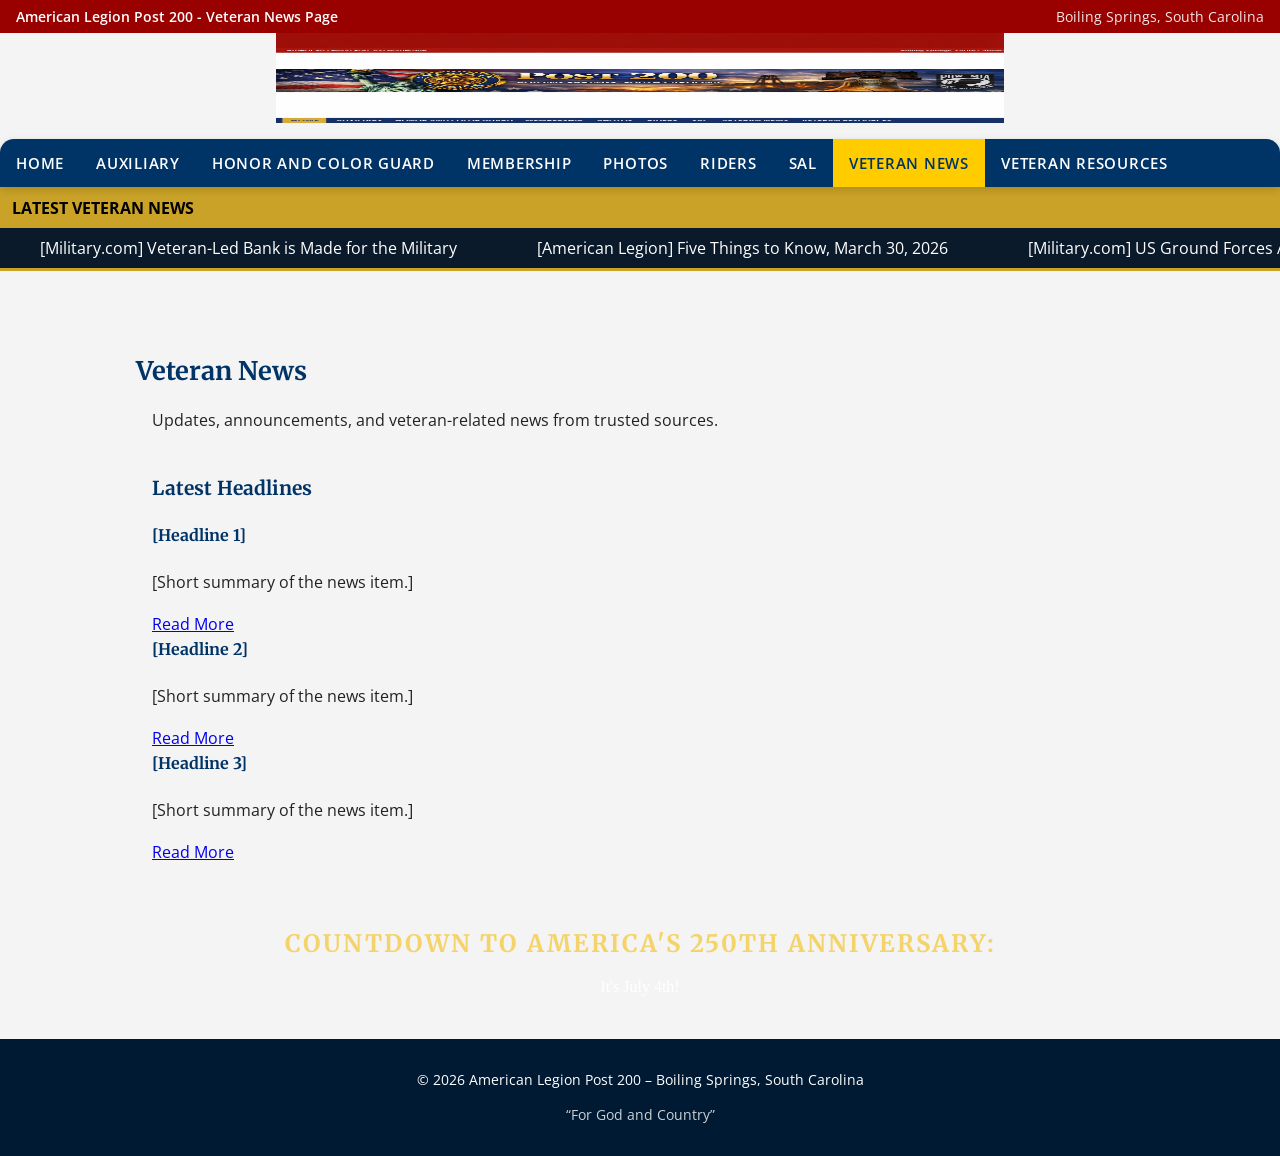
<file: veteran-news.html>
<!DOCTYPE html>
<html lang="en">
<head>
  <meta charset="UTF-8" />
  <title>American Legion Post 200 - Veteran News</title>
  <meta name="viewport" content="width=device-width, initial-scale=1" />

  <!-- Global Styles -->
  <link rel="stylesheet" href="assets/styles/styles.css">

  <!-- Unified Ticker Styles -->
  <link rel="stylesheet" href="assets/styles/ticker.css" />

  <!-- Google Fonts -->
  <link rel="preconnect" href="https://fonts.googleapis.com">
  <link rel="preconnect" href="https://fonts.gstatic.com" crossorigin>
  <link href="https://fonts.googleapis.com/css2?family=Merriweather:wght@400;700&family=Open+Sans:wght@400;600;700&display=swap" rel="stylesheet">
</head>

<body class="page-veteran-news">

  <header class="site-header">

    <!-- TOP BAR -->
    <div class="top-bar">
      <div class="top-bar-inner">
        <span class="top-bar-post-name">American Legion Post 200 - Veteran News Page</span>
        <span class="top-bar-location">Boiling Springs, South Carolina</span>
      </div>
    </div>

    <!-- BANNER -->
    <div class="banner-wrapper">
      <div class="full-banner">
        <img
          src="assets/images/post200-america250-banner (gemini).png"
          alt="American Legion Post 200 Commemorative Banner"
          class="full-banner-img"
        >
      </div>
    </div>

    <!-- NAVIGATION -->
    <nav class="main-nav">
      <input type="checkbox" id="nav-toggle" class="nav-toggle" />
      <label for="nav-toggle" class="nav-toggle-label"><span></span></label>

      <ul class="nav-list">
        <li><a href="index.html" class="nav-link">Home</a></li>
        <li><a href="auxiliary.html" class="nav-link">Auxiliary</a></li>
        <li><a href="honor-color-guard.html" class="nav-link">Honor and Color Guard</a></li>
        <li><a href="membership.html" class="nav-link">Membership</a></li>
        <li><a href="photos.html" class="nav-link">Photos</a></li>
        <li><a href="riders.html" class="nav-link">Riders</a></li>
        <li><a href="sal.html" class="nav-link">SAL</a></li>
        <li><a href="veteran-news.html" class="nav-link active">Veteran News</a></li>
        <li><a href="veteran-resources.html" class="nav-link">Veteran Resources</a></li>
      </ul>
    </nav>

  </header>

  <!-- ⭐ UNIFIED TICKER INCLUDE ⭐ -->
  <div id="ticker-container"></div>

  <script>
    fetch("assets/components/ticker.html")
      .then(r => r.text())
      .then(html => {
        document.getElementById("ticker-container").innerHTML = html;

        const script = document.createElement("script");
        script.src = "assets/scripts/ticker.js";
        document.body.appendChild(script);
      })
      .catch(err => console.error("Error loading ticker.html:", err));
  </script>

  <main class="site-main">

    <div class="page-body">
      <div class="main-content">

        <!-- ⭐ PAGE HERO -->
        <section class="content-section">
          <h2 class="section-heading">Veteran News</h2>

          <div class="section-content">
            <p>Updates, announcements, and veteran-related news from trusted sources.</p>
          </div>
        </section>

        <!-- ⭐ PAGE CONTENT -->
        <section class="content-section">
          <div class="section-content">

            <h3>Latest Headlines</h3>

            <div class="news-card">
              <h4>[Headline 1]</h4>
              <p>[Short summary of the news item.]</p>
              <a href="#" target="_blank">Read More</a>
            </div>

            <div class="news-card">
              <h4>[Headline 2]</h4>
              <p>[Short summary of the news item.]</p>
              <a href="#" target="_blank">Read More</a>
            </div>

            <div class="news-card">
              <h4>[Headline 3]</h4>
              <p>[Short summary of the news item.]</p>
              <a href="#" target="_blank">Read More</a>
            </div>

          </div>
        </section>

        <!-- ⭐ AMERICA250 COUNTDOWN -->
        <div id="countdown-container">
          <h2 class="countdown-title">Countdown to America's 250th Anniversary:</h2>
          <div id="countdown">
            <div><span id="days"></span><label>Days</label></div>
            <div><span id="hours"></span><label>Hours</label></div>
            <div><span id="minutes"></span><label>Minutes</label></div>
            <div><span id="seconds"></span><label>Seconds</label></div>
          </div>
        </div>

      </div>
    </div>

  </main>

  <footer class="site-footer">
    <div class="container footer-inner">
      <p>&copy; <span id="year"></span> American Legion Post 200 – Boiling Springs, South Carolina</p>
      <p class="footer-small">“For God and Country”</p>
    </div>
  </footer>

  <!-- YEAR SCRIPT -->
  <script>
    document.getElementById('year').textContent = new Date().getFullYear();
  </script>

  <!-- COUNTDOWN SCRIPT -->
  <script>
    document.addEventListener("DOMContentLoaded", () => {
      function updateCountdown() {
        const targetDate = new Date("July 4, 2026 00:00:00").getTime();
        const now = new Date().getTime();
        const diff = targetDate - now;

        if (diff <= 0) {
          document.getElementById("countdown").innerHTML = "It's July 4th!";
          return;
        }

        const days = Math.floor(diff / (1000 * 60 * 60 * 24));
        const hours = Math.floor((diff / (1000 * 60 * 60)) % 24);
        const minutes = Math.floor((diff / (1000 * 60)) % 60);
        const seconds = Math.floor((diff / 1000) % 60);

        document.getElementById("days").textContent = days;
        document.getElementById("hours").textContent = hours;
        document.getElementById("minutes").textContent = minutes;
        document.getElementById("seconds").textContent = seconds;
      }

      setInterval(updateCountdown, 1000);
      updateCountdown();
    });
  </script>

</body>
</html>
</file>
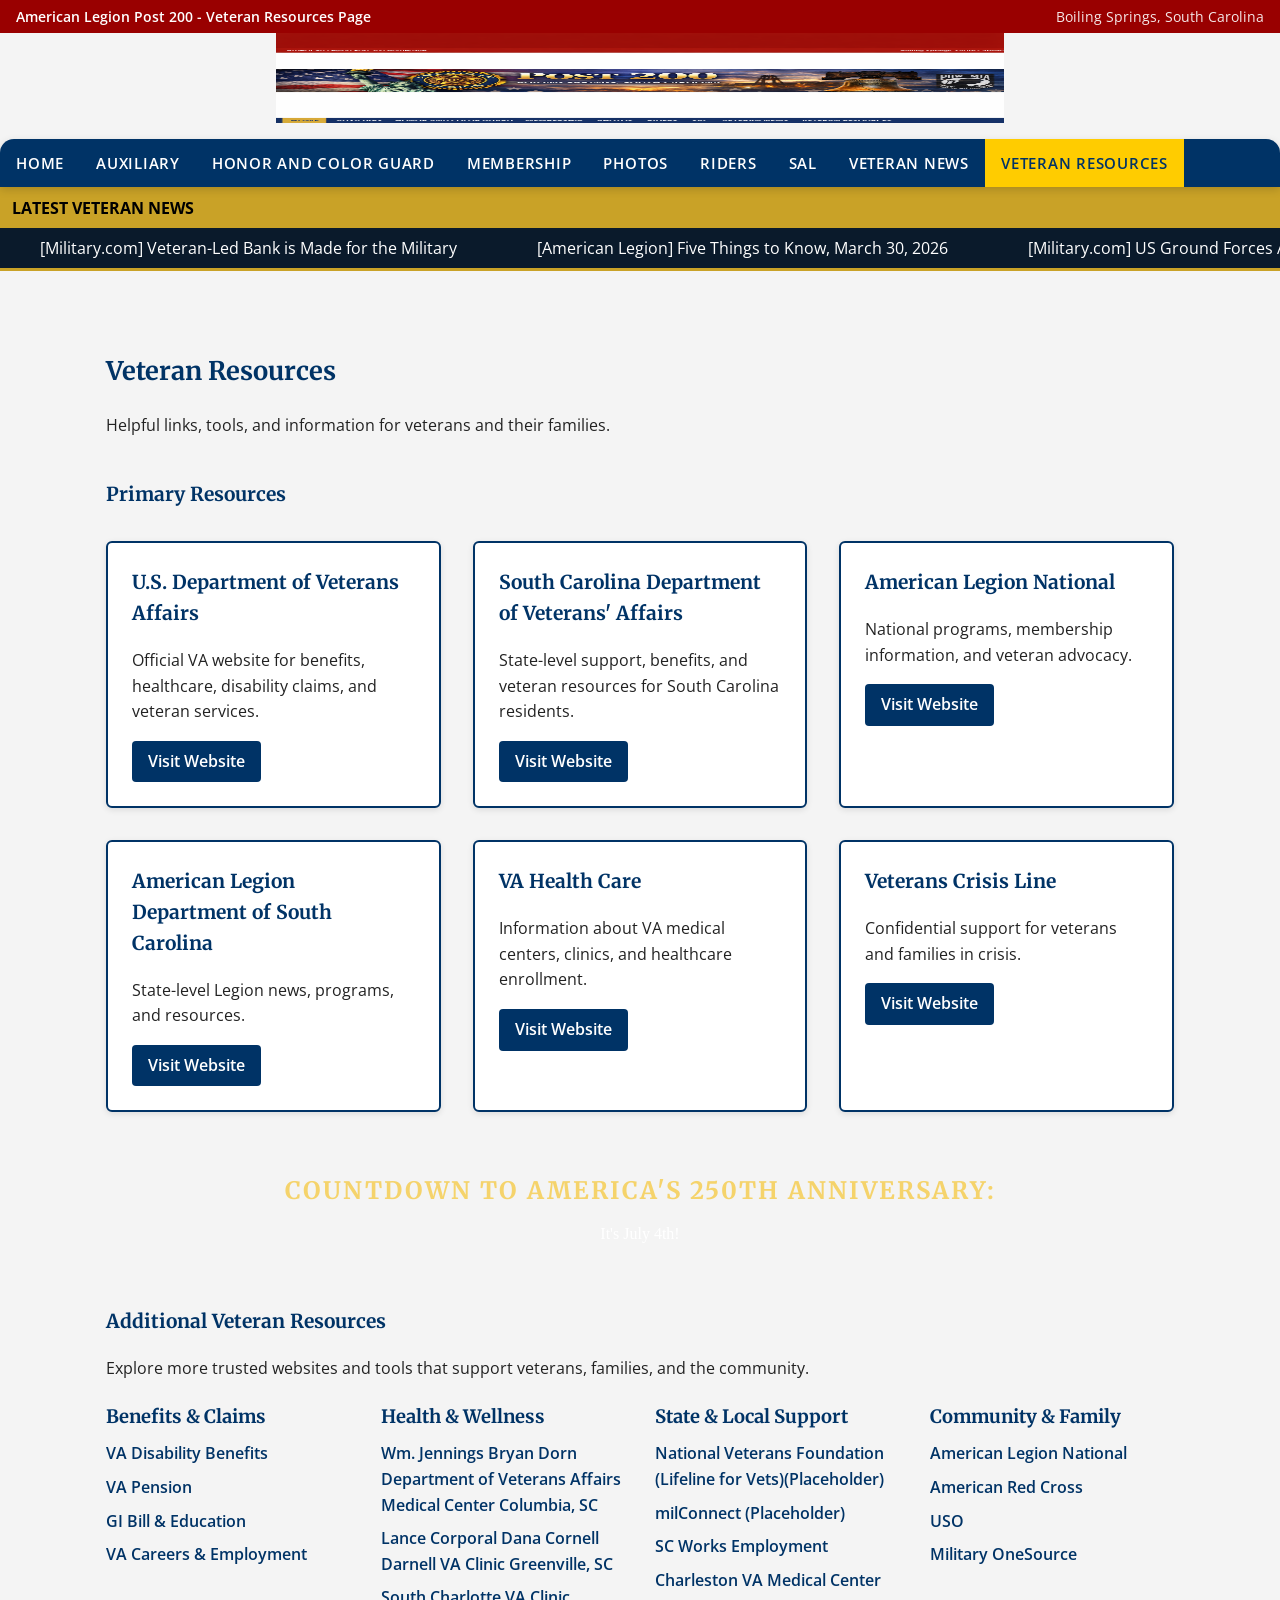
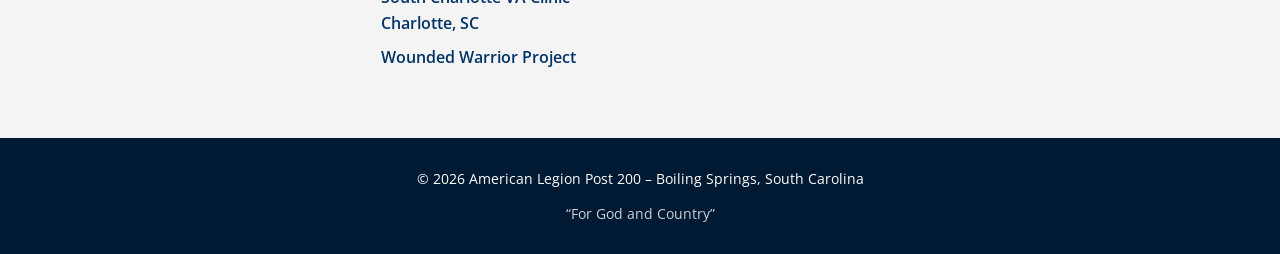
<file: veteran-resources.html>
<!DOCTYPE html>
<html lang="en">
<head>
  <meta charset="UTF-8" />
  <title>American Legion Post 200 - Veteran Resources</title>
  <meta name="viewport" content="width=device-width, initial-scale=1" />

  <!-- Global Styles -->
  <link rel="stylesheet" href="assets/styles/styles.css">

  <!-- Page-Specific Styles -->
  <link rel="stylesheet" href="assets/styles/veteran-resources.css">

  <!-- Unified Ticker Styles -->
  <link rel="stylesheet" href="assets/styles/ticker.css" />

  <!-- Google Fonts -->
  <link rel="preconnect" href="https://fonts.googleapis.com">
  <link rel="preconnect" href="https://fonts.gstatic.com" crossorigin>
  <link href="https://fonts.googleapis.com/css2?family=Merriweather:wght@400;700&family=Open+Sans:wght@400;600;700&display=swap" rel="stylesheet">
</head>

<body class="page-veteran-resources">

  <header class="site-header">

    <!-- TOP BAR -->
    <div class="top-bar">
      <div class="top-bar-inner">
        <span class="top-bar-post-name">American Legion Post 200 - Veteran Resources Page</span>
        <span class="top-bar-location">Boiling Springs, South Carolina</span>
      </div>
    </div>

    <!-- BANNER -->
    <div class="banner-wrapper">
      <div class="full-banner">
        <img
          src="assets/images/post200-america250-banner (gemini).png"
          alt="American Legion Post 200 Commemorative Banner"
          class="full-banner-img"
        >
      </div>
    </div>

    <!-- NAVIGATION -->
    <nav class="main-nav">
      <input type="checkbox" id="nav-toggle" class="nav-toggle" />
      <label for="nav-toggle" class="nav-toggle-label"><span></span></label>

      <ul class="nav-list">
        <li><a href="index.html" class="nav-link">Home</a></li>
        <li><a href="auxiliary.html" class="nav-link">Auxiliary</a></li>
        <li><a href="honor-color-guard.html" class="nav-link">Honor and Color Guard</a></li>
        <li><a href="membership.html" class="nav-link">Membership</a></li>
        <li><a href="photos.html" class="nav-link">Photos</a></li>
        <li><a href="riders.html" class="nav-link">Riders</a></li>
        <li><a href="sal.html" class="nav-link">SAL</a></li>
        <li><a href="veteran-news.html" class="nav-link">Veteran News</a></li>
        <li><a href="veteran-resources.html" class="nav-link active">Veteran Resources</a></li>
      </ul>
    </nav>

  </header>

  <!-- ⭐ UNIFIED TICKER INCLUDE ⭐ -->
<div id="ticker-container"></div>

<script>
  // Load ticker.html first
  fetch("assets/components/ticker.html")
    .then(r => r.text())
    .then(html => {
      document.getElementById("ticker-container").innerHTML = html;

      // ⭐ Load ticker.js AFTER ticker.html is injected
      const script = document.createElement("script");
      script.src = "assets/scripts/ticker.js";
      document.body.appendChild(script);
    })
    .catch(err => console.error("Error loading ticker.html:", err));
</script>

  <main class="site-main">

    <div class="page-body">
      <div class="main-content">

        <!-- PAGE HERO -->
        <section class="content-section">
          <div class="container">
            <h2>Veteran Resources</h2>
            <p>Helpful links, tools, and information for veterans and their families.</p>
          </div>
        </section>

        <!-- PRIMARY RESOURCE CARDS -->
        <section class="content-section">
          <div class="container">
            <h3>Primary Resources</h3>

            <div class="resources-grid">

              <div class="resource-card">
                <h3>U.S. Department of Veterans Affairs</h3>
                <p>Official VA website for benefits, healthcare, disability claims, and veteran services.</p>
                <a href="https://www.va.gov" target="_blank" class="button">Visit Website</a>
              </div>

              <div class="resource-card">
                <h3>South Carolina Department of Veterans' Affairs</h3>
                <p>State-level support, benefits, and veteran resources for South Carolina residents.</p>
                <a href="https://scdva.sc.gov" target="_blank" class="button">Visit Website</a>
              </div>

              <div class="resource-card">
                <h3>American Legion National</h3>
                <p>National programs, membership information, and veteran advocacy.</p>
                <a href="https://www.legion.org" target="_blank" class="button">Visit Website</a>
              </div>

              <div class="resource-card">
                <h3>American Legion Department of South Carolina</h3>
                <p>State-level Legion news, programs, and resources.</p>
                <a href="https://southcarolinalegion.org" target="_blank" class="button">Visit Website</a>
              </div>

              <div class="resource-card">
                <h3>VA Health Care</h3>
                <p>Information about VA medical centers, clinics, and healthcare enrollment.</p>
                <a href="https://www.va.gov/health" target="_blank" class="button">Visit Website</a>
              </div>

              <div class="resource-card">
                <h3>Veterans Crisis Line</h3>
                <p>Confidential support for veterans and families in crisis.</p>
                <a href="https://www.veteranscrisisline.net" target="_blank" class="button">Visit Website</a>
              </div>

            </div>
          </div>
        </section>

        <!-- AMERICA250 COUNTDOWN -->
        <div id="countdown-container">
          <h2 class="countdown-title">Countdown to America's 250th Anniversary:</h2>
          <div id="countdown">
            <div><span id="days"></span><label>Days</label></div>
            <div><span id="hours"></span><label>Hours</label></div>
            <div><span id="minutes"></span><label>Minutes</label></div>
            <div><span id="seconds"></span><label>Seconds</label></div>
          </div>
        </div>

        <!-- ADDITIONAL RESOURCES -->
        <section class="content-section">
          <div class="container">
            <h3>Additional Veteran Resources</h3>
            <p>Explore more trusted websites and tools that support veterans, families, and the community.</p>

            <div class="resource-columns">

              <!-- Column 1 -->
              <div class="resource-col">
                <h4>Benefits & Claims</h4>
                <ul>
                  <li><a href="https://www.va.gov/disability/" target="_blank">VA Disability Benefits</a></li>
                  <li><a href="https://www.va.gov/pension/" target="_blank">VA Pension</a></li>
                  <li><a href="https://www.va.gov/education/" target="_blank">GI Bill & Education</a></li>
                  <li><a href="https://www.va.gov/careers-employment/" target="_blank">VA Careers & Employment</a></li>
                </ul>
              </div>

              <!-- Column 2 -->
              <div class="resource-col">
                <h4>Health & Wellness</h4>
                <ul>
                  <li><a href="https://www.va.gov/columbia-south-carolina-health-care/" target="_blank">Wm. Jennings Bryan Dorn Department of Veterans Affairs Medical Center Columbia, SC</a></li>
                  <li><a href="https://www.va.gov/columbia-south-carolina-health-care/locations/lance-corporal-dana-cornell-darnell-va-clinic/" target="_blank">Lance Corporal Dana Cornell Darnell VA Clinic Greenville, SC</a></li>
                  <li><a href="https://www.va.gov/salisbury-health-care/locations/south-charlotte-va-clinic/">South Charlotte VA Clinic Charlotte, SC</a></li>
                  <li><a href="https://www.woundedwarriorproject.org" target="_blank">Wounded Warrior Project</a></li>
                </ul>
              </div>

              <!-- Column 3 -->
              <div class="resource-col">
                <h4>State & Local Support</h4>
                <ul>
                  <li><a href="https://nvf.org/" target="_blank">National Veterans Foundation (Lifeline for Vets)(Placeholder)</a></li>
                  <li><a href="https://milconnect.dmdc.osd.mil/milconnect/" target="_blank">milConnect (Placeholder)</a></li>
                  <li><a href="https://www.scworks.org" target="_blank">SC Works Employment</a></li>
                  <li><a href="https://www.charlestonsc.va.gov" target="_blank">Charleston VA Medical Center</a></li>
                </ul>
              </div>

              <!-- Column 4 -->
              <div class="resource-col">
                <h4>Community & Family</h4>
                <ul>
                  <li><a href="https://www.legion.org" target="_blank">American Legion National</a></li>
                  <li><a href="https://www.redcross.org" target="_blank">American Red Cross</a></li>
                  <li><a href="https://www.uso.org" target="_blank">USO</a></li>
                  <li><a href="https://www.militaryonesource.mil" target="_blank">Military OneSource</a></li>
                </ul>
              </div>

            </div>
          </div>
        </section>

      </div>
    </div>

  </main>

  <footer class="site-footer">
    <div class="container footer-inner">
      <p>&copy; <span id="year"></span> American Legion Post 200 – Boiling Springs, South Carolina</p>
      <p class="footer-small">“For God and Country”</p>
    </div>
  </footer>

  <!-- YEAR SCRIPT -->
  <script>
    document.getElementById('year').textContent = new Date().getFullYear();
  </script>

  <!-- COUNTDOWN SCRIPT -->
  <script>
  document.addEventListener("DOMContentLoaded", function () {

    function updateCountdown() {
      const targetDate = new Date("July 4, 2026 00:00:00").getTime();
      const now = new Date().getTime();
      const diff = targetDate - now;

      if (diff <= 0) {
        document.getElementById("countdown").innerHTML = "It's July 4th!";
        return;
      }

      const days = Math.floor(diff / (1000 * 60 * 60 * 24));
      const hours = Math.floor((diff / (1000 * 60 * 60)) % 24);
      const minutes = Math.floor((diff / (1000 * 60)) % 60);
      const seconds = Math.floor((diff / 1000) % 60);

      document.getElementById("days").textContent = days;
      document.getElementById("hours").textContent = hours;
      document.getElementById("minutes").textContent = minutes;
      document.getElementById("seconds").textContent = seconds;
    }

    setInterval(updateCountdown, 1000);
    updateCountdown();

  });
  </script>

</body>
</html>
</file>
<file: assets/styles/styles.css>
/* --------------------------------------------------
   BASE RESET
-------------------------------------------------- */
*, *::before, *::after {
  box-sizing: border-box;
}

html {
  scroll-behavior: smooth;
}

body {
  margin: 0;
  font-family: "Open Sans", Arial, sans-serif;
  color: #222;
  background-color: #f4f4f4;
  line-height: 1.6;
}

/* --------------------------------------------------
   CONTAINERS
-------------------------------------------------- */
.container {
  width: 100%;
  max-width: 1100px;
  margin: 0 auto;
  padding: 0 1rem;
}

/* --------------------------------------------------
   TYPOGRAPHY
-------------------------------------------------- */
h1, h2, h3, h4 {
  font-family: "Merriweather", "Times New Roman", serif;
  margin-top: 0;
  color: #003366;
}

h1 { font-size: 1.9rem; }
h2 { font-size: 1.6rem; }
h3 { font-size: 1.2rem; }

/* --------------------------------------------------
   GLOBAL SECTION ALIGNMENT
-------------------------------------------------- */
.section-heading {
  margin-left: 96px;
  text-align: left;
  margin-bottom: 0.5rem;
}

.section-content {
  margin-left: 112px;
  max-width: 800px;
  text-align: left;
}

.content-section,
.pillars-section,
.home-news {
  margin-top: 40px;
  margin-bottom: 40px;
}

/* --------------------------------------------------
   TOP BAR
-------------------------------------------------- */
.top-bar {
  background-color: #990000;
  color: #fff;
  font-size: 0.85rem;
}

.top-bar-inner {
  display: flex;
  justify-content: space-between;
  align-items: center;
  padding: 0.35rem 1rem;
}

.top-bar-post-name { font-weight: 600; }
.top-bar-location { opacity: 0.9; }

/* --------------------------------------------------
   BANNER
-------------------------------------------------- */
.banner-wrapper {
  width: 100%;
  position: relative;
}

.full-banner {
  width: 728px;
  height: 90px;
  margin: 0 auto;
  position: relative;
}

.full-banner-img {
  width: 100%;
  height: 90px;
  display: block;
}

/* --------------------------------------------------
   HEADER
-------------------------------------------------- */
header.site-header {
  margin: 0;
  padding: 0;
}

/* --------------------------------------------------
   NAVIGATION
-------------------------------------------------- */
.main-nav {
  background-color: #003366;
  border-top-left-radius: 14px;
  border-top-right-radius: 14px;
  overflow: hidden;
  box-shadow: 0 3px 8px rgba(0,0,0,0.15);
  margin-top: 1rem;
  position: relative;
}

.nav-toggle { display: none; }

.nav-toggle-label {
  display: none;
  position: absolute;
  top: 0.4rem;
  right: 1rem;
  height: 1.8rem;
  width: 2.2rem;
  cursor: pointer;
}

.nav-toggle-label span,
.nav-toggle-label span::before,
.nav-toggle-label span::after {
  display: block;
  background-color: #fff;
  height: 3px;
  border-radius: 3px;
  position: absolute;
  width: 100%;
  transition: transform 0.2s ease, top 0.2s ease, opacity 0.2s ease;
}

.nav-toggle-label span {
  top: 50%;
  transform: translateY(-50%);
}

.nav-toggle-label span::before {
  content: "";
  top: -7px;
}

.nav-toggle-label span::after {
  content: "";
 top: 7px;
}

.nav-list {
  list-style: none;
  margin: 0;
  padding: 0;
  display: flex;
  flex-wrap: wrap;
}

.nav-link {
  display: block;
  padding: 0.75rem 1rem;
  color: #fff;
  text-decoration: none;
  font-size: 0.95rem;
  font-weight: 600;
  text-transform: uppercase;
  letter-spacing: 0.05em;
  transition: background 0.25s ease, color 0.25s ease;
}

.nav-link:hover,
.nav-link:focus {
  background-color: #001a33;
}

.nav-link.active {
  background-color: #ffcc00;
  color: #003366;
}

/* Mobile nav */
@media (max-width: 768px) {
  .nav-toggle-label { display: block; }

  .nav-list {
    display: none;
    flex-direction: column;
    width: 100%;
  }

  .nav-list li {
    border-top: 1px solid rgba(255,255,255,0.15);
  }

  .nav-toggle:checked ~ .nav-list {
    display: flex;
    background-color: #003366;
  }

  .nav-toggle:checked + .nav-toggle-label span {
    transform: rotate(45deg);
  }

  .nav-toggle:checked + .nav-toggle-label span::before {
    top: 0;
    transform: rotate(90deg);
  }

  .nav-toggle:checked + .nav-toggle-label span::after {
    top: 0;
    opacity: 0;
  }
}

/* --------------------------------------------------
   PAGE BODY
-------------------------------------------------- */
.page-body {
  display: flex;
  justify-content: center;
  align-items: stretch;
  padding: 20px;
  gap: 40px;
}

.main-content {
  flex: 1;
  padding: 0 20px;
}

/* --------------------------------------------------
   CTA STRIP
-------------------------------------------------- */
.cta-strip {
  background-color: #003366;
  color: #fff;
  padding: 1.5rem 0;
  text-align: left;
}

.cta-strip h3 {
  color: #ffcc00;
  margin-bottom: 0.5rem;
}

.cta-strip a { color: #ffcc00; }

.btn {
  display: inline-block;
  padding: 0.6rem 1.2rem;
  border-radius: 999px;
  text-decoration: none;
  font-weight: 700;
  text-transform: uppercase;
  letter-spacing: 0.05em;
  font-size: 0.85rem;
}

.btn-gold {
  background-color: #ffcc00;
  color: #003366;
}

.btn-gold:hover,
.btn-gold:focus {
  background-color: #ffd84d;
}

/* --------------------------------------------------
   FOOTER
-------------------------------------------------- */
.site-footer {
  background-color: #001a33;
  color: #fff;
  padding: 1rem 0;
  font-size: 0.85rem;
}

.footer-inner {
  text-align: center;
}

.footer-small {
  opacity: 0.8;
  margin-top: 0.25rem;
}

/* --------------------------------------------------
   COUNTDOWN
-------------------------------------------------- */
#countdown-container {
  text-align: center;
  padding: 20px 0;
  color: #fff;
  font-family: "Georgia", serif;
}

.countdown-title {
  font-size: 24px;
  margin-bottom: 10px;
  color: #f5d36b;
  text-transform: uppercase;
  letter-spacing: 2px;
}

#countdown {
  display: flex;
  justify-content: center;
  gap: 25px;
}

#countdown div {
  background: rgba(0,0,0,0.35);
  padding: 10px 15px;
  border-radius: 6px;
  min-width: 80px;
}

#countdown span {
  display: block;
  font-size: 28px;
  font-weight: bold;
  color: #fff;
}

#countdown label {
  font-size: 12px;
  text-transform: uppercase;
  letter-spacing: 1px;
  color: #f5d36b;
}

/* --------------------------------------------------
   SPACER UTILITY
-------------------------------------------------- */
.spacer {
  margin-top: 1.5rem;
}

/* --------------------------------------------------
   HOME PAGE BACKGROUND FIX (Option A)
-------------------------------------------------- */
body.page-home {
  background-color: transparent !important;
  position: relative;
  z-index: 0;
}

/* --------------------------------------------------
   HOME WATERMARK
-------------------------------------------------- */
.page-home {
  position: relative;
}

.page-home::before {
  content: "";
  position: fixed;
  top: 350px;
  left: 50%;
  transform: translateX(-50%);
  width: 1000px;
  height: 1000px; /* FIXED */
  background-image: url("/assets/images/post200-america250-watermark.png");
  background-repeat: no-repeat;
  background-size: contain;
  opacity: 0.18;
  z-index: -1;
  pointer-events: none;
}

/* --------------------------------------------------
   AUXILIARY WATERMARK
-------------------------------------------------- */
.page-auxiliary {
  position: relative;
}

.page-auxiliary::before {
  content: "";
  position: fixed;
  top: 350px;
  left: 50%;
  transform: translateX(-50%);
  width: 1000px;
  height: 1000px;
  background-image: url("../images/auxiliary-watermark.png");
  background-repeat: no-repeat;
  background-size: contain;
  opacity: 0.12;
  z-index: -1;
  pointer-events: none;
}

/* --------------------------------------------------
   HONOR AND COLOR GUARD WATERMARK
-------------------------------------------------- */
.page-honor-color-guard {
  position: relative;
}

.page-honor-color-guard::before {
  content: "";
  position: fixed;
  top: 350px;
  left: 50%;
  transform: translateX(-50%);
  width: 1000px;
  height: 1000px;
  background-image: url("../images/honor-color-guard-watermark.png");
  background-repeat: no-repeat;
  background-size: contain;
  opacity: 0.45;
  z-index: -1;
  pointer-events: none;
}

/* --------------------------------------------------
   RIDERS WATERMARK
-------------------------------------------------- */
.page-riders {
  position: relative;
}

.page-riders::before {
  content: "";
  position: fixed;
  top: 350px;
  left: 50%;
  transform: translateX(-50%);
  width: 1000px;
  height: 1000px;
  background-image: url("../images/riders-watermark.png");
  background-repeat: no-repeat;
  background-size: contain;
  opacity: 0.12;
  z-index: -1;
  pointer-events: none;
}

/* --------------------------------------------------
   SAL WATERMARK
-------------------------------------------------- */
.page-sal {
  position: relative;
}

.page-sal::before {
  content: "";
  position: fixed;
  top: 350px;
  left: 50%;
  transform: translateX(-50%);
  width: 1000px;
  height: 1000px;
  background-image: url("../images/sal-watermark.png");
  background-repeat: no-repeat;
  background-size: contain;
  opacity: 0.12;
  z-index: -1;
  pointer-events: none;
}
</file>
<file: assets/styles/ticker.css>
/* ================================
   UNIFIED NEWS TICKER STYLES
   ================================ */

.news-ticker {
  width: 100%;
  background: #0a1a2b;
  color: #fff;
  overflow: hidden;
  border-top: 3px solid #c9a227;
  border-bottom: 3px solid #c9a227;
  margin-bottom: 20px;
}

.ticker-title {
  background: #c9a227;
  color: #000;
  padding: 6px 12px;
  font-weight: bold;
  font-size: 1rem;
  text-transform: uppercase;
}

.ticker-wrap {
  width: 100%;
  overflow: hidden;
  position: relative;
  height: 40px;
  display: flex;
  align-items: center;
}

.ticker-move {
  display: inline-flex;
  white-space: nowrap;
  animation: ticker-scroll 40s linear infinite;
}

.ticker-item {
  padding: 0 40px;
  font-size: 1rem;
  line-height: 40px;
}

.ticker-item a {
  color: #fff;
  text-decoration: none;
}

.ticker-item a:hover {
  text-decoration: underline;
}

/* Scroll animation */
@keyframes ticker-scroll {
  0% {
    transform: translateX(0);
  }
  100% {
    transform: translateX(-50%);
  }
}
</file>
<file: assets/styles/veteran-resources.css>
/* ============================================
   VETERAN RESOURCES — PAGE-SPECIFIC STYLES
   ============================================ */

/* --------------------------------------------
   PAGE HERO
-------------------------------------------- */
.page-veteran-resources .page-hero {
  background: #003366;
  color: #ffffff;
  padding: 3rem 0;
  text-align: center;
}

/* --------------------------------------------
   PRIMARY RESOURCE CARDS
-------------------------------------------- */
.resources-grid {
  display: grid;
  grid-template-columns: repeat(auto-fit, minmax(280px, 1fr));
  gap: 2rem;
  margin-top: 2rem;
}

.resource-card {
  background: #ffffff;
  border: 2px solid #003366;
  padding: 1.5rem;
  border-radius: 6px;
  box-shadow: 0 2px 6px rgba(0,0,0,0.1);
}

.resource-card h3 {
  margin-top: 0;
  color: #003366;
}

.resource-card p {
  margin-bottom: 1rem;
}

.resource-card .button {
  display: inline-block;
  background: #003366;
  color: #ffffff;
  padding: 0.5rem 1rem;
  border-radius: 4px;
  text-decoration: none;
  font-weight: 600;
}

.resource-card .button:hover {
  background: #0055aa;
}

/* --------------------------------------------
   ADDITIONAL RESOURCES — COLUMN LAYOUT
   (FULLY SANDBOXED TO PREVENT INHERITANCE)
-------------------------------------------- */

.content-section .resource-columns {
  display: grid;
  grid-template-columns: repeat(auto-fit, minmax(220px, 1fr));
  gap: 30px;
  margin-top: 20px;
}

.content-section .resource-col h4 {
  font-size: 1.15rem;
  margin-bottom: 10px;
  font-weight: 700;
  color: #003366;
}

.content-section .resource-col ul {
  list-style: none;
  padding: 0;
  margin: 0;
}

.content-section .resource-col ul li {
  margin-bottom: 8px;
}

.content-section .resource-col ul li a {
  color: #003366;
  text-decoration: none;
  font-weight: 600;
}

.content-section .resource-col ul li a:hover {
  text-decoration: underline;
  color: #990000;
}

/* --------------------------------------------
   MOBILE RESPONSIVENESS
-------------------------------------------- */
@media (max-width: 600px) {
  .content-section .resource-columns {
    grid-template-columns: 1fr;
  }
}
</file>
